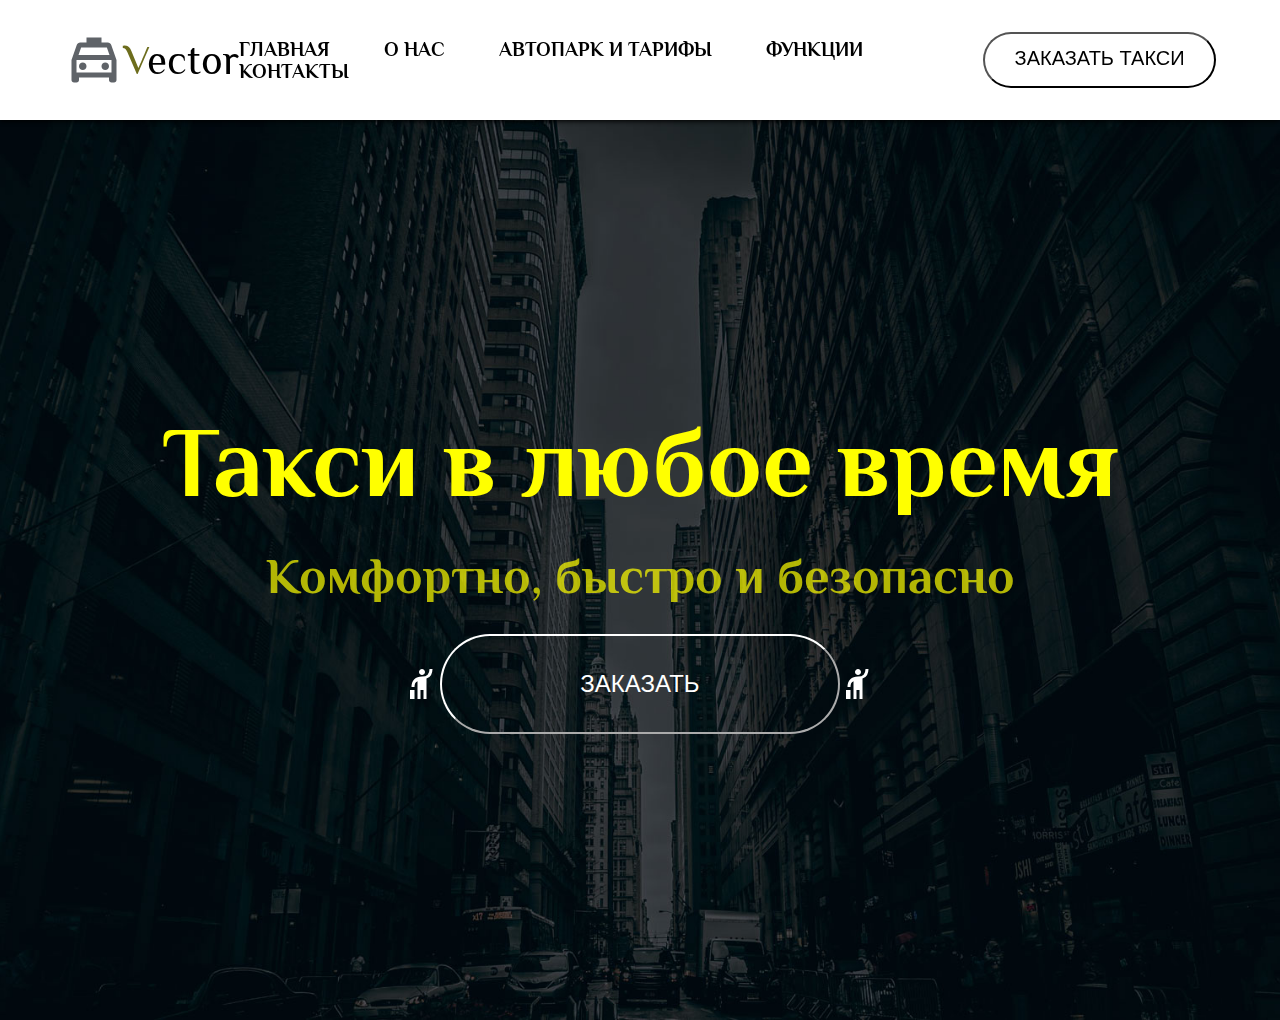
<file: index.html>
<!DOCTYPE html>
<html lang="en">
<head>
    <meta charset="UTF-8">
    <meta name="viewport" content="width=device-width, initial-scale=1.0">
    <link rel="stylesheet" href="main.css">
    <link rel="preconnect" href="https://fonts.googleapis.com">
    <link rel="preconnect" href="https://fonts.gstatic.com" crossorigin>
    <link href="https://fonts.googleapis.com/css2?family=Philosopher:ital,wght@0,400;0,700;1,400;1,700&display=swap" rel="stylesheet">
 
    <title>Такси "VECTOR"</title>
</head>
<body>
    <header>

        <img  class="t-i t-i-crs" src="img/taxi-icon.svg" alt="">
        <p class="name-company" ><span class="v-yellow">V</span>ector</p>

        <div class="nav">
            <a class="anav" href="index.html">ГЛАВНАЯ</a>
            <a class="anav" href="info/info.html">О НАС</a>
            <a class="anav" href="autopark/autopark.html">АВТОПАРК И ТАРИФЫ</a>
            <a class="anav" href="func/func.html">ФУНКЦИИ</a>
            <a class="anav" href="contacts/contacts.html">КОНТАКТЫ</a>
        </div>
       
        <button class="btn-1"><a class="ordc" href="func/func.html">ЗАКАЗАТЬ ТАКСИ</a></button>

        



    </header>

    <main id="main">   

        <div class="main-pre">
            <h1 class="alltime" >Такси в любое время</h1>
            <h3 class="faster">Комфортно, быстро и безопасно</h3>
            <div class="vtn2">
                <img class="ord-img" src="img/hail_24dp_FFFFFFFF_FILL0_wght400_GRAD0_opsz24.svg" alt="">
                <button class="btn-2"><a class="ordc2" href="func/func.html">ЗАКАЗАТЬ</a></button>
                <img class="ord-img" src="img/hail_24dp_FFFFFFFF_FILL0_wght400_GRAD0_opsz24.svg" alt="">
            </div>
        </div>
        

    </main>




    <script src="animation-main.js"></script>




    
</body>
</html>
</file>
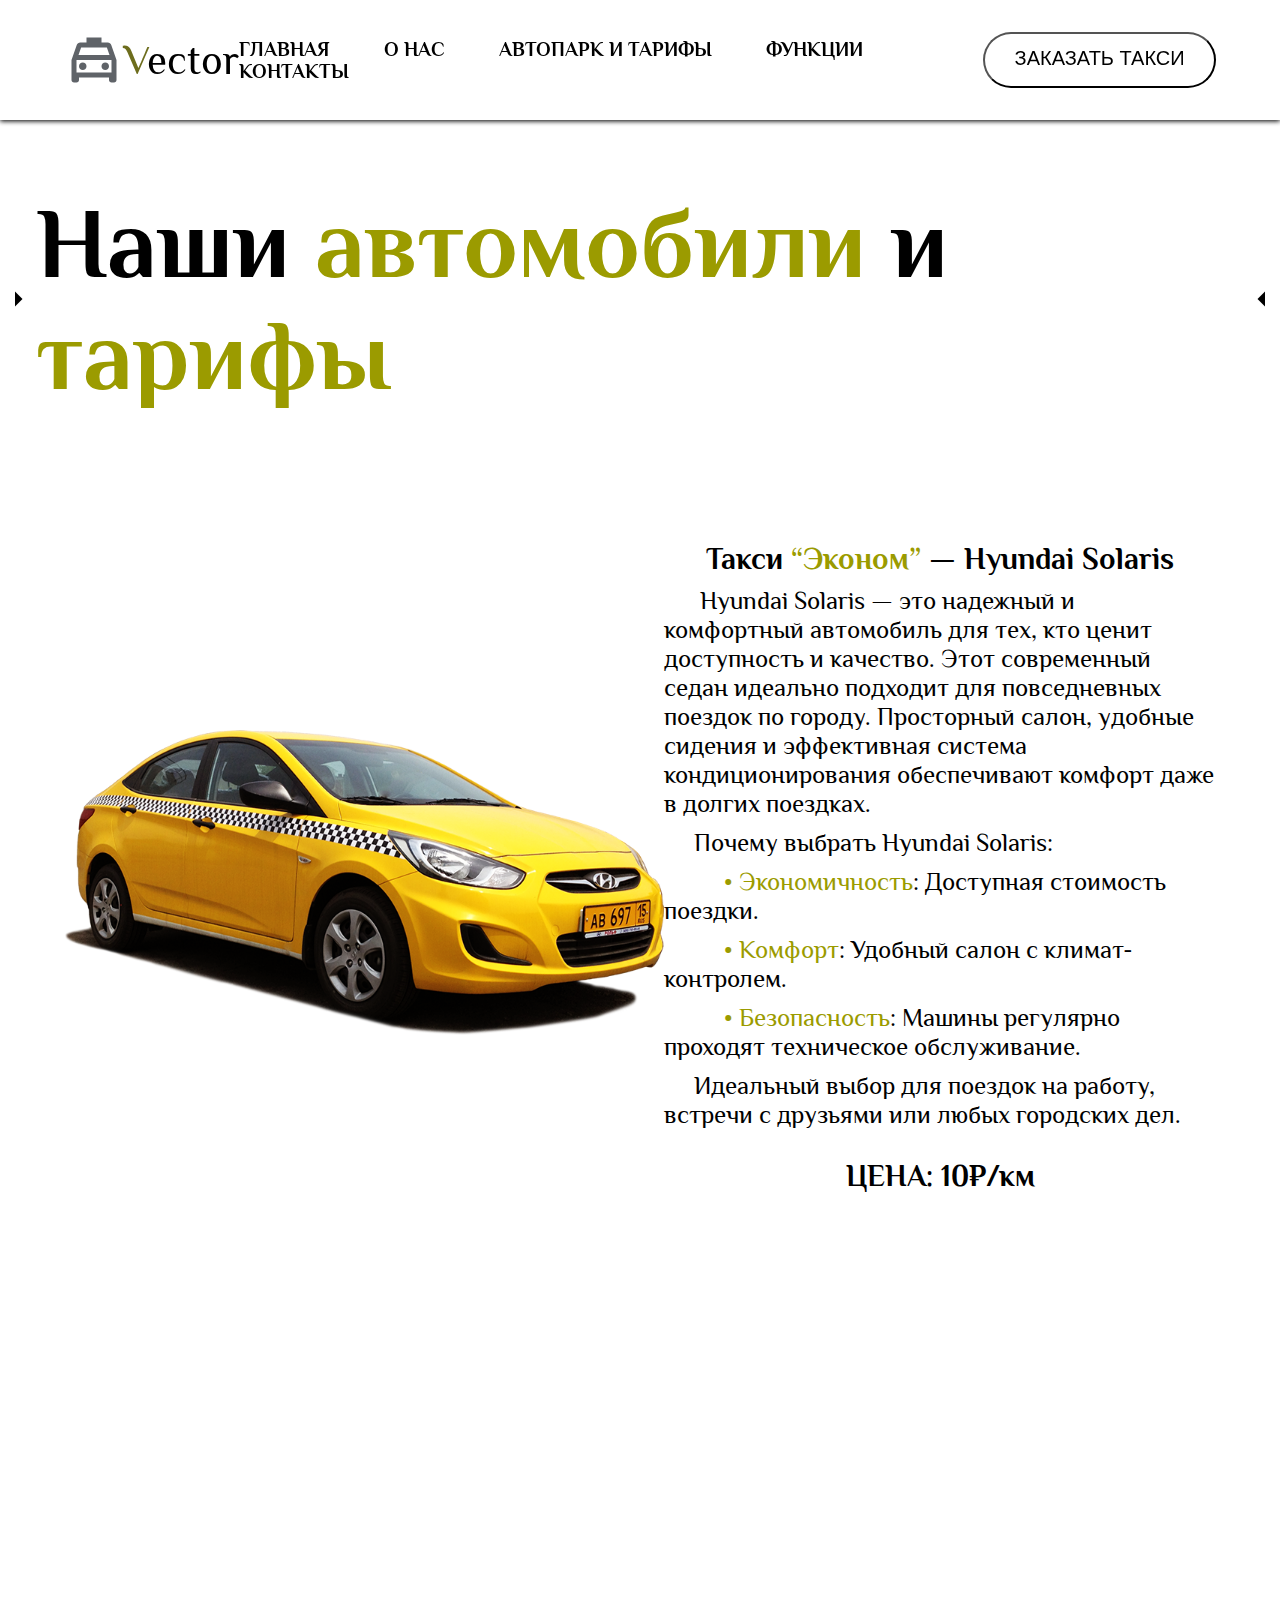
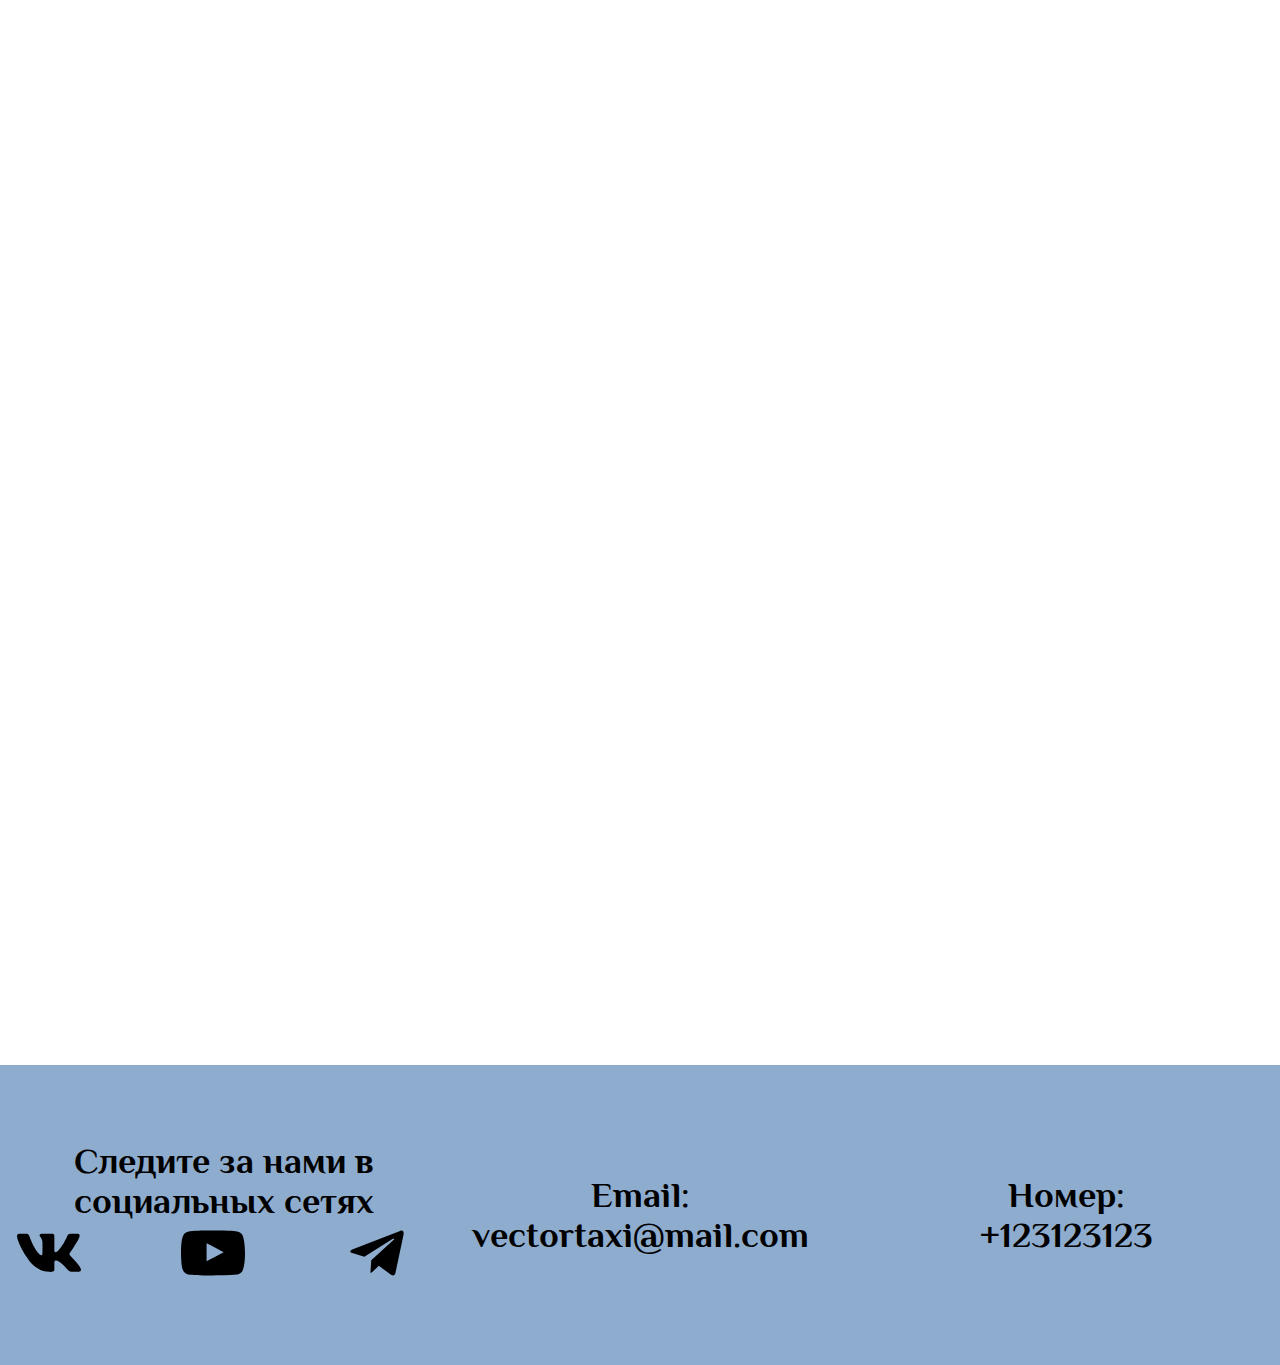
<file: autopark/autopark.html>
<!DOCTYPE html>
<html lang="en">
<head>
    <meta charset="UTF-8">
    <meta name="viewport" content="width=device-width, initial-scale=1.0">
    <title>Автопарк и тарифы</title>
    <link rel="stylesheet" href="autopark.css">
    <link rel="preconnect" href="https://fonts.googleapis.com">
    <link rel="preconnect" href="https://fonts.gstatic.com" crossorigin>
    <link href="https://fonts.googleapis.com/css2?family=Philosopher:ital,wght@0,400;0,700;1,400;1,700&display=swap" rel="stylesheet">
</head>
<body>
    <header>

        <img  class="t-i t-i-crs" src="../img/taxi-icon.svg" alt="">
        <p class="name-company" ><span class="v-yellow">V</span>ector</p>

        <div class="nav">
            <a class="anav" href="../index.html">ГЛАВНАЯ</a>
            <a class="anav" href="../info/info.html">О НАС</a>
            <a class="anav" href="../autopark/autopark.html">АВТОПАРК И ТАРИФЫ</a>
            <a class="anav" href="../func/func.html">ФУНКЦИИ</a>
            <a class="anav" href="../contacts/contacts.html">КОНТАКТЫ</a>
        </div>
       
        <button class="btn-1"><a class="ordc" href="../func/func.html">ЗАКАЗАТЬ ТАКСИ</a></button>

        



    </header>
    <div class="cart">

    </div>
    <div id="autopark" class="autopark">
        <div class="name-ap">
            <img class ="arrow-rotate1 arrow" src="../img/arrow_left_24dp_FFFFF_FILL0_wght400_GRAD0_opsz24.svg" alt="">
            <h1 class="name-auto">Наши <span class="yellowpreim">автомобили</span> и <span class="yellowpreim">тарифы</span></h1>
            <img  class="arrow" src="../img/arrow_left_24dp_FFFFF_FILL0_wght400_GRAD0_opsz24.svg" alt="">
        </div>

        <div class="cart-auto1">
            <div class="dec-cart-auto1">
                <img class="img-econom" src="../img/pngwing.com.png" alt="">
                <div class="econom">
                    <h3 class="econom-name">Такси <span class="ayto-yellow">“Эконом”</span> — Hyundai Solaris</h3>
                    <p class="econom-text econom-text-hyu">  &nbsp; &nbsp; &nbsp;   Hyundai Solaris — это надежный и комфортный автомобиль для тех, кто ценит доступность и качество. 
                        Этот современный седан идеально подходит для повседневных поездок по городу. 
                        Просторный салон, удобные сидения и эффективная система кондиционирования обеспечивают комфорт даже в долгих поездках.</p>
                    <p class="econom-text">&nbsp; &nbsp; &nbsp;Почему выбрать Hyundai Solaris:</p>
                    <p class="econom-text">&nbsp; &nbsp; &nbsp;&nbsp; &nbsp; &nbsp;<span class="ayto-yellow">• Экономичность</span>: Доступная стоимость поездки.</p>
                    <p class="econom-text">&nbsp; &nbsp; &nbsp;&nbsp; &nbsp; &nbsp;<span class="ayto-yellow">• Комфорт</span>: Удобный салон с климат-контролем.</p>
                    <p class="econom-text">&nbsp; &nbsp; &nbsp;&nbsp; &nbsp; &nbsp;<span class="ayto-yellow">• Безопасность</span>: Машины регулярно проходят техническое обслуживание.</p> 
                    
                    <p class="econom-text">&nbsp; &nbsp; &nbsp;Идеальный выбор для поездок на работу, встречи с друзьями или любых городских дел.</p>
                    <h3 class="price-econom"><span class="yellowpreim" > ЦЕНА</span>: 10₽/км</h3>
                </div>    
            </div>
        </div>
        <div class="cart-auto2">
            <div class="dec-cart-auto2">
                
                <div class="komfort">
                    <h3 class="komfort-name">Такси <span class="ayto-yellow">“Комфорт”</span> — Toyota Camry</h3>
                    <p class="econom-text econom-text-hyu">  &nbsp; &nbsp; &nbsp;   Toyota Camry — это сочетание стиля, надежности и комфорта премиального уровня. 
                        Просторный салон, мягкая подвеска и продуманная шумоизоляция делают поездку максимально приятной и удобной.</p>
                    <p class="econom-text">&nbsp; &nbsp; &nbsp;Преимущества Toyota Camry для поездок:</p>
                    <p class="econom-text">&nbsp; &nbsp; &nbsp;&nbsp; &nbsp; &nbsp;<span class="ayto-yellow">• Повышенный комфорт</span>: Удобные кресла и просторное пространство для пассажиров.</p>
                    <p class="econom-text">&nbsp; &nbsp; &nbsp;&nbsp; &nbsp; &nbsp;<span class="ayto-yellow">• Элегантный дизайн</span>: Подчеркнутая статусность даже в экономичных поездках.</p>
                    <p class="econom-text">&nbsp; &nbsp; &nbsp;&nbsp; &nbsp; &nbsp;<span class="ayto-yellow">• Надежность</span>: Регулярное обслуживание гарантирует безопасность.</p> 
                    
                    <p class="econom-text">&nbsp; &nbsp; &nbsp;Выбирайте Toyota Camry, если цените комфорт, стиль и спокойствие в каждой поездке. Идеально для деловых встреч, поездок на мероприятия и просто для приятного времяпрепровождения.</p>
                    <h3 class="price-econom"><span class="yellowpreim" > ЦЕНА</span>: 20₽/км</h3>
                </div> 
                <img class="img-kamri" src="../img/kamri-no-bg-preview (carve.photos).png" alt=""> 
                </div>  
        </div>




    <div class="cart-auto3">
        <div class="dec-cart-auto3">
            <img class="img-class" src="../img/image-no-bg-preview (carve.photos).png" alt="">
            <div class="class">
                <h3 class="class-name">Такси <span class="ayto-yellow">“Бизнес-класс”</span> — Mercedes-Benz E-Class</h3>
                <p class="class-text econom-text-hyu">  &nbsp; &nbsp; &nbsp;   Mercedes-Benz E-Class — эталон роскоши, комфорта и современного стиля. 
                    Этот автомобиль создан для тех, кто ценит премиальный уровень сервиса и высокие стандарты в каждой детали.</p>
                <p class="class-text">&nbsp; &nbsp; &nbsp;Преимущества Mercedes-Benz E-Class:</p>
                <p class="class-text">&nbsp; &nbsp; &nbsp;&nbsp; &nbsp; &nbsp;<span class="ayto-yellow">•  Премиальный комфорт</span>: Эргономичные кожаные кресла, просторный салон и идеально продуманная шумоизоляция.</p>
                <p class="class-text">&nbsp; &nbsp; &nbsp;&nbsp; &nbsp; &nbsp;<span class="ayto-yellow">• Современные технологии</span>: Климат-контроль, мультимедиа и плавный ход &nbsp;&nbsp;&nbsp;&nbsp;&nbsp;&nbsp;&nbsp;&nbsp;&nbsp;&nbsp;обеспечивают максимальное удобство.</p>
                <p class="class-text">&nbsp; &nbsp; &nbsp;&nbsp; &nbsp; &nbsp;<span class="ayto-yellow">• Статусность</span>: Изысканный дизайн и престижный бренд подчёркивают ваш &nbsp;&nbsp;&nbsp;&nbsp;&nbsp;&nbsp;&nbsp;&nbsp;&nbsp;&nbsp;высокий статус.</p> 
                <p class="class-text">&nbsp; &nbsp; &nbsp;&nbsp; &nbsp; &nbsp;<span class="ayto-yellow">• Безопасность на высшем уровне</span>: Передовые системы безопасности и регулярное &nbsp;&nbsp;&nbsp;&nbsp;&nbsp;&nbsp;&nbsp;&nbsp;&nbsp;&nbsp;техническое обслуживание.</p>               
                <p class="class-text">&nbsp; &nbsp; &nbsp;Идеальный выбор для деловых встреч, трансферов в аэропорт или важных мероприятий, где нужно произвести впечатление и насладиться поездкой премиум-класса.</p>
                <h3 class="price-class"><span class="yellowpreim" > ЦЕНА</span>: 40₽/км</h3>
            </div>    
        </div>
    </div>


    </div>
</div>
    <footer style="margin-top: 5%;" class="end" id="contacts">
        <div class="soc">
            <p class="name-soc">Следите за нами в социальных сетях</p>
            <div class="href-soc">
                
                <a class="decor-soc1" href="https://vk.com"><img src="../img/vk-svgrepo-com (1).svg" alt=""></a>
                <a class="decor-soc" href="https://www.youtube.com/"><img src="../img/youtube-168-svgrepo-com.svg" alt=""></a>
                <a class="decor-soc" href="https://web.telegram.org/k/"><img src="../img/telegram-svgrepo-com.svg" alt=""></a>
            </div>
        </div>
        <div class="e-mail">
            <p class="name-email">Email:</p>
            <p class="email">vectortaxi@mail.com</p>
            
        </div>
        <div class="numberphone">
            <p class="numbername">Номер:</p>
            <p class="phone">+123123123</p>
        </div>
    </footer>
    <script src="animation-autopark.js"></script>
</body>
</html>
</file>
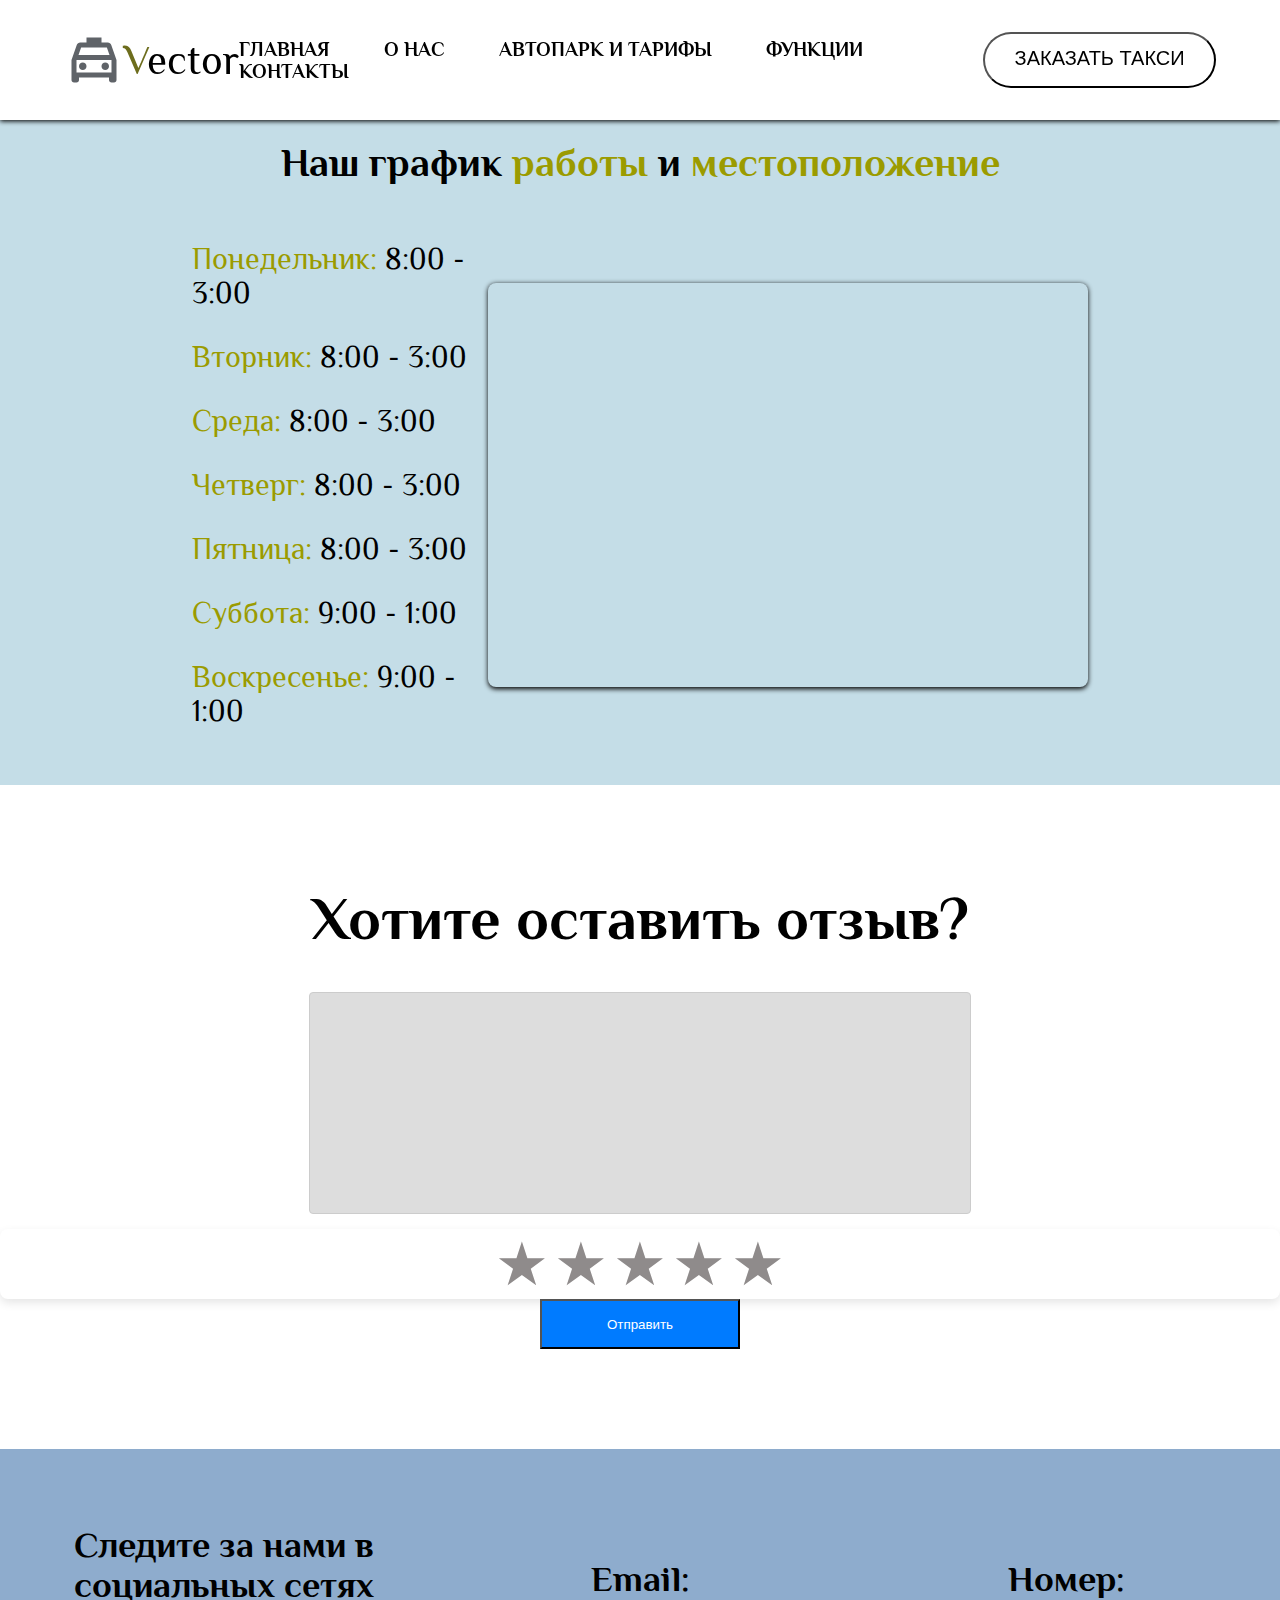
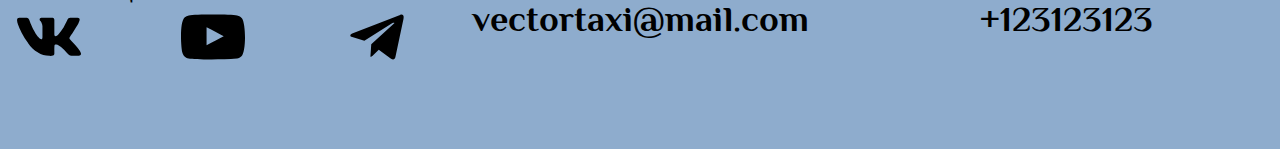
<file: contacts/contacts.html>
<!DOCTYPE html>
<html lang="en">
<head>
    <meta charset="UTF-8">
    <meta name="viewport" content="width=device-width, initial-scale=1.0">
    <title>Контакты</title>
    <link rel="stylesheet" href="contacts.css">
    <link rel="preconnect" href="https://fonts.googleapis.com">
    <link rel="preconnect" href="https://fonts.gstatic.com" crossorigin>
    <link href="https://fonts.googleapis.com/css2?family=Philosopher:ital,wght@0,400;0,700;1,400;1,700&display=swap" rel="stylesheet">
    
</head>
<body>
    <header>

        <img  class="t-i t-i-crs" src="../img/taxi-icon.svg" alt="">
        <p class="name-company" ><span class="v-yellow">V</span>ector</p>

        <div class="nav">
            <a class="anav" href="../index.html">ГЛАВНАЯ</a>
            <a class="anav" href="../info/info.html">О НАС</a>
            <a class="anav" href="../autopark/autopark.html">АВТОПАРК И ТАРИФЫ</a>
            <a class="anav" href="../func/func.html">ФУНКЦИИ</a>
            <a class="anav" href="../contacts/contacts.html">КОНТАКТЫ</a>
        </div>
       
        <button class="btn-1"><a class="ordc" href="../func/func.html">ЗАКАЗАТЬ ТАКСИ</a></button>

        



    </header>
    <div class="info">
        <h1  class="locate-text">Наш график <span class="yellowpreim">работы</span> и <span class="yellowpreim">местоположение</span></h1>
        <div class="locate-and-worktime">
        
            <div class="worktime">
                <p><span class="yellowpreim">Понедельник:</span> 8:00 - 3:00</p>
                <p><span class="yellowpreim">Вторник:</span> 8:00 - 3:00</p>
                <p><span class="yellowpreim">Среда:</span> 8:00 - 3:00</p>
                <p><span class="yellowpreim">Четверг:</span> 8:00 - 3:00</p>
                <p><span class="yellowpreim">Пятница:</span> 8:00 - 3:00</p>
                <p><span class="yellowpreim">Суббота:</span> 9:00 - 1:00</p>
                <p><span class="yellowpreim">Воскресенье:</span> 9:00 - 1:00</p>

                
            </div>

            <div class="our-locate">
                <iframe src="https://yandex.ru/map-widget/v1/?um=constructor%3A4b0509d6ed08c3265e0c5353f11f56c752648f84fd1c1d22f30642da36d9fb19&amp;source=constructor" width="600" height="400" frameborder="0"></iframe>
            </div>


        </div>
    </div>
    

    <div class="feedback">
        <h1 class="feedback-name">Хотите оставить <span class="yellowpreim">отзыв?</span></h1>
        <input name="placeholder"  class="feedback-write" type="text">
        <div class="notification" id="notification"></div>
       
        <div class="review">
            <div class="stars">
              <span class="star" data-value="1">&#9733;</span>
              <span class="star" data-value="2">&#9733;</span>
              <span class="star" data-value="3">&#9733;</span>
              <span class="star" data-value="4">&#9733;</span>
              <span class="star" data-value="5">&#9733;</span>
            </div>
          </div>
        <button class="btn-confirm" id="send">Отправить</button>
  
        
    </div>
    <footer style="margin-top: 5%;" class="end" id="contacts">
        <div class="soc">
            <p class="name-soc">Следите за нами в социальных сетях</p>
            <div class="href-soc">
                
                <a class="decor-soc1" href="https://vk.com"><img src="../img/vk-svgrepo-com (1).svg" alt=""></a>
                <a class="decor-soc" href="https://www.youtube.com/"><img src="../img/youtube-168-svgrepo-com.svg" alt=""></a>
                <a class="decor-soc" href="https://web.telegram.org/k/"><img src="../img/telegram-svgrepo-com.svg" alt=""></a>
            </div>
        </div>
        <div class="e-mail">
            <p class="name-email">Email:</p>
            <p class="email">vectortaxi@mail.com</p>
            
        </div>
        <div class="numberphone">
            <p class="numbername">Номер:</p>
            <p class="phone">+123123123</p>
        </div>
    </footer>


    <script src="contacts-feedback.js"></script>
    <script src="animation-contacts.js"></script>
</body>
</html>
</file>
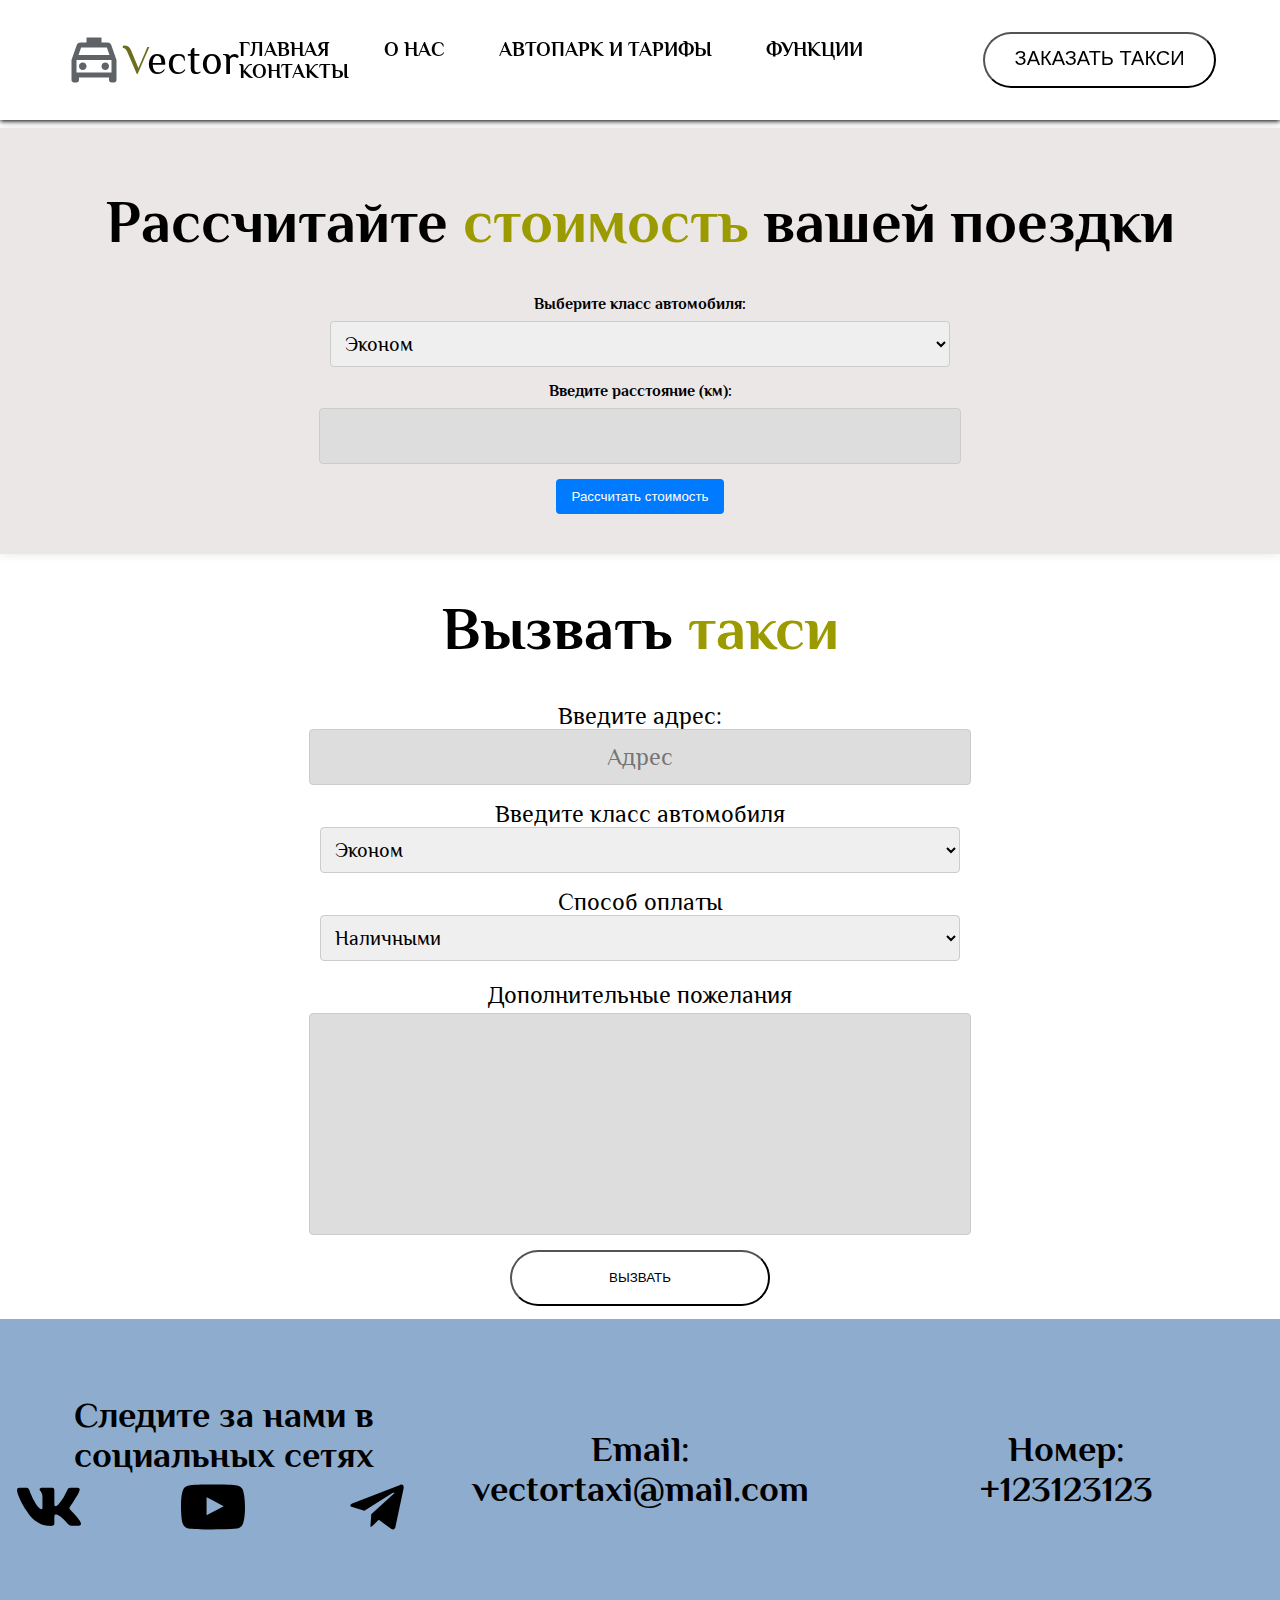
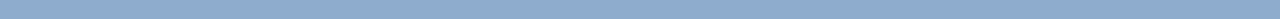
<file: func/func.html>
<!DOCTYPE html>
<html lang="en">
<head>
    <meta charset="UTF-8">
    <meta name="viewport" content="width=device-width, initial-scale=1.0">
    <title>Наши функции</title>
    <link rel="stylesheet" href="func.css">
    <link rel="preconnect" href="https://fonts.googleapis.com">
    <link rel="preconnect" href="https://fonts.gstatic.com" crossorigin>
    <link href="https://fonts.googleapis.com/css2?family=Philosopher:ital,wght@0,400;0,700;1,400;1,700&display=swap" rel="stylesheet">
</head>
<body>
    <header>

        <img  class="t-i t-i-crs" src="../img/taxi-icon.svg" alt="">
        <p class="name-company" ><span class="v-yellow">V</span>ector</p>

        <div class="nav">
            <a class="anav" href="../index.html">ГЛАВНАЯ</a>
            <a class="anav" href="../info/info.html">О НАС</a>
            <a class="anav" href="../autopark/autopark.html">АВТОПАРК И ТАРИФЫ</a>
            <a class="anav" href="../func/func.html">ФУНКЦИИ</a>
            <a class="anav" href="../contacts/contacts.html">КОНТАКТЫ</a>
        </div>
       
        <button class="btn-1"><a class="ordc" href="#ordcar">ЗАКАЗАТЬ ТАКСИ</a></button>

    </header>
    <div id="func" class="price-calculator">
        <h1 class="text-price">Рассчитайте <span class="yellowpreim"> стоимость</span> вашей поездки</h1>
        <form id="priceForm">
            <label class="class-price" for="carType">Выберите класс автомобиля:</label>
            <select id="carType" name="carType">
              <option value="economy-price">Эконом</option>
              <option value="comfort-price">Комфорт</option>
              <option value="business-price">Бизнес</option>
            </select>
      
            <label class="class-price" for="distance">Введите расстояние (км):</label>
            <input type="number" id="distance" name="distance" min="1" required>
      
            <button type="button" id="calculateButton" class="button-price">Рассчитать стоимость</button>
          </form>
          
          <div id="result"></div>
    </div>


    <div id="ordcar" class="ordtaxi">
        <div class="name-ord-taxi">
            <h1 class="ordtax">Вызвать <span class="yellowpreim">такси</span></h1>
        </div>
        <p class="input-taxi">Введите адрес:</p>
        <div class="btn-ord-taxi">
            
            <input placeholder="Адрес" type="Your location">
        </div>
        <p class="input-taxi">Введите класс автомобиля</p>


        <select id="carType" name="carType">
            <option value="economy-price">Эконом</option>
            <option value="comfort-price">Комфорт</option>
            <option value="business-price">Бизнес</option>
          </select>

        <div class="buy">
            <p class="text-buy">Способ оплаты</p>
            <select name="Buy w" id="SwitchBuy">
                <option value="">Наличными</option>
                <option value="">Картой на месте</option>
                <option value="">Онлайн</option>
                
                
            </select>
        </div>
        <div class="add">
            <p class="add-text">Дополнительные пожелания</p>
            <input class="add-input" type="text">
        </div>

        <div class="btnn1">
            
            <button class="btn-3" id="noti"><a class="ordc3" href="#ordcar">ВЫЗВАТЬ</a></button>
        </div>
     
    </div>
    <footer class="end" id="contacts">
        <div class="soc">
            <p class="name-soc">Следите за нами в социальных сетях</p>
            <div class="href-soc">
                
                <a class="decor-soc1" href="https://vk.com"><img src="../img/vk-svgrepo-com (1).svg" alt=""></a>
                <a class="decor-soc" href="https://www.youtube.com/"><img src="../img/youtube-168-svgrepo-com.svg" alt=""></a>
                <a class="decor-soc" href="https://web.telegram.org/k/"><img src="../img/telegram-svgrepo-com.svg" alt=""></a>
            </div>
        </div>
        <div class="e-mail">
            <p class="name-email">Email:</p>
            <p class="email">vectortaxi@mail.com</p>
            
        </div>
        <div class="numberphone">
            <p class="numbername">Номер:</p>
            <p class="phone">+123123123</p>
        </div>
    </footer>

    <script src="animations-func.js"></script>
    <script src="calculate-func.js"></script>
</body>
</html>
</file>
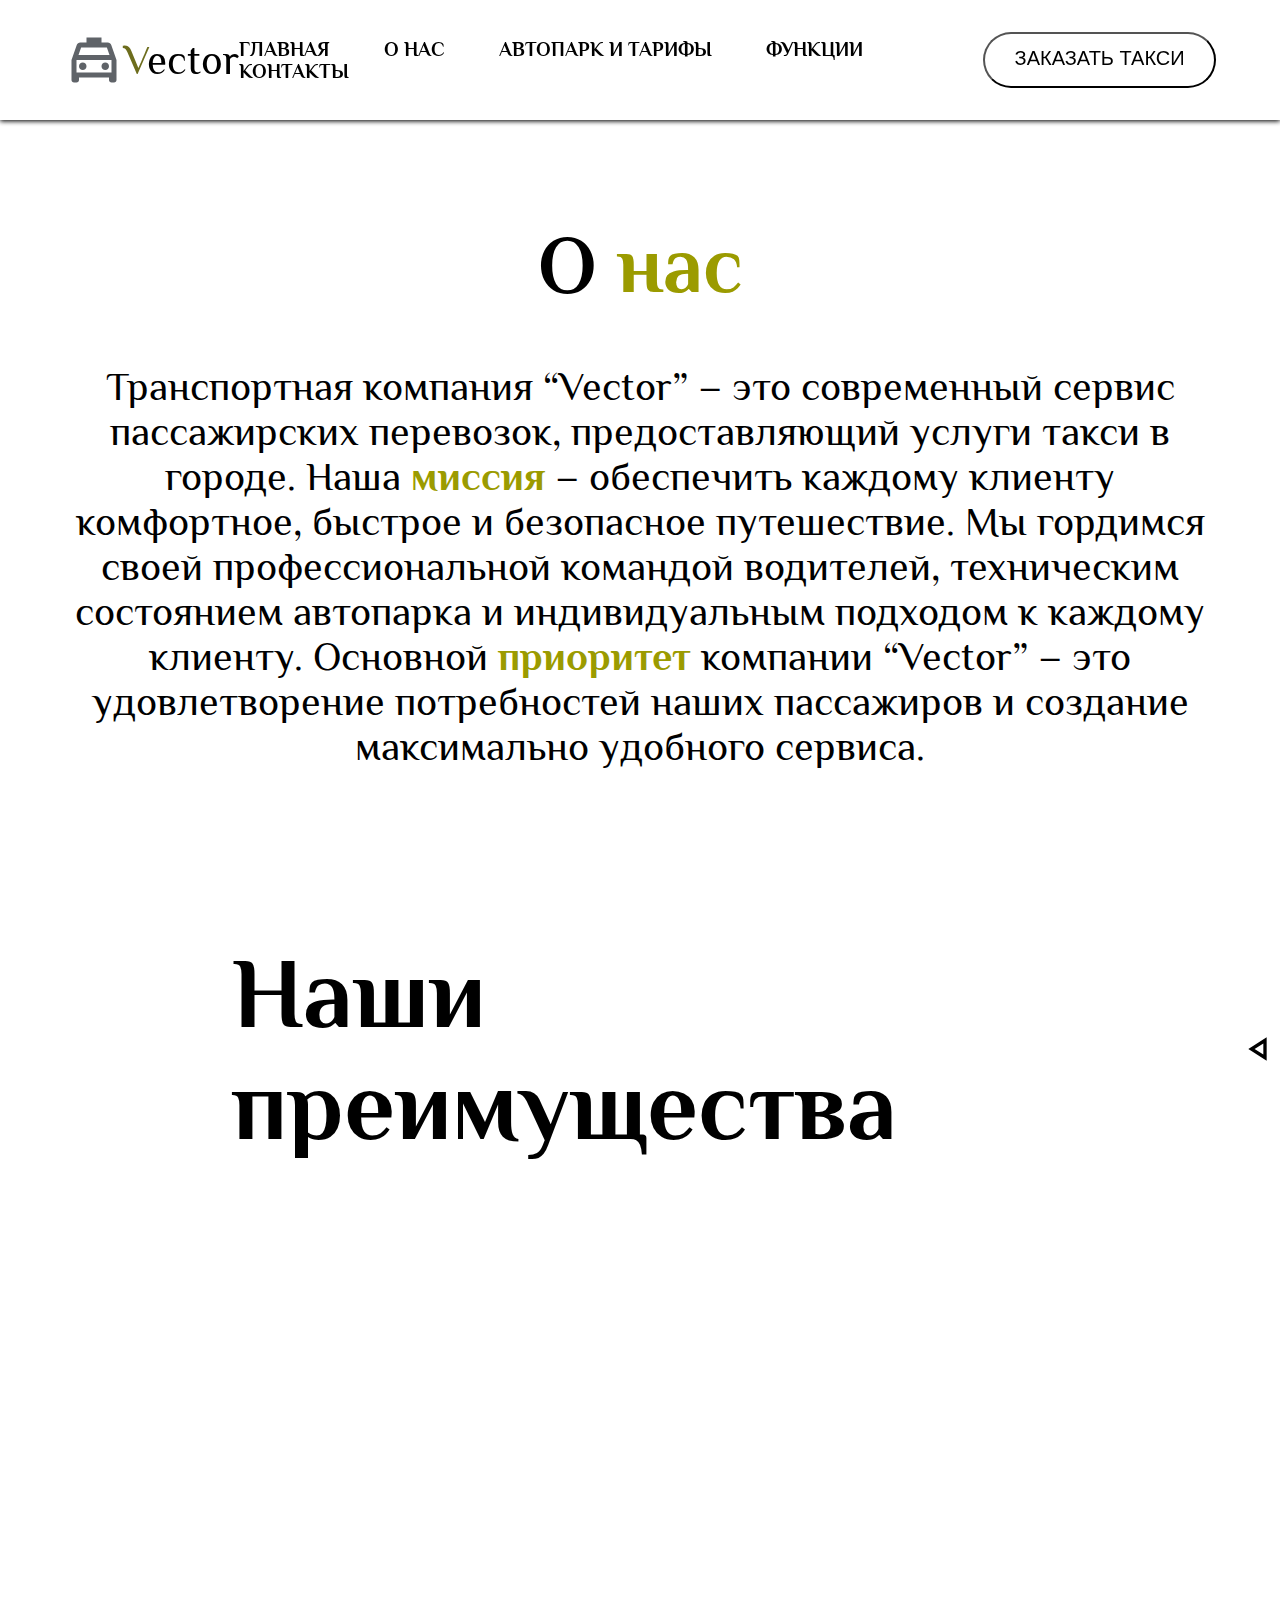
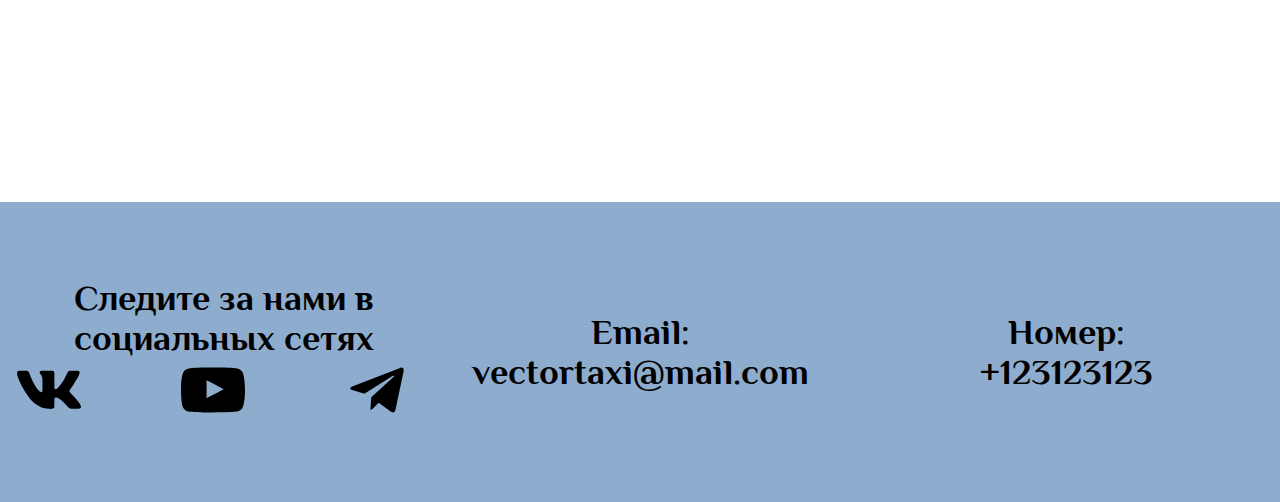
<file: info/info.html>
<!DOCTYPE html>
<html lang="en">
<head>
    <meta charset="UTF-8">
    <meta name="viewport" content="width=device-width, initial-scale=1.0">
    <title>Информация и преимущества</title>
    <link rel="stylesheet" href="info.css">
    <link rel="preconnect" href="https://fonts.googleapis.com">
    <link rel="preconnect" href="https://fonts.gstatic.com" crossorigin>
    <link href="https://fonts.googleapis.com/css2?family=Philosopher:ital,wght@0,400;0,700;1,400;1,700&display=swap" rel="stylesheet">
</head>
<body>
    <header>

        <img  class="t-i t-i-crs" src="../img/taxi-icon.svg" alt="">
        <p class="name-company" ><span class="v-yellow">V</span>ector</p>

        <div class="nav">
            <a class="anav" href="../index.html">ГЛАВНАЯ</a>
            <a class="anav" href="../info/info.html">О НАС</a>
            <a class="anav" href="../autopark/autopark.html">АВТОПАРК И ТАРИФЫ</a>
            <a class="anav" href="../func/func.html">ФУНКЦИИ</a>
            <a class="anav" href="../contacts/contacts.html">КОНТАКТЫ</a>
        </div>
       
        <button class="btn-1"><a class="ordc" href="../func/func.html">ЗАКАЗАТЬ ТАКСИ</a></button>

        



    </header>
    <div class="about">
        <h1 class="about-name">О <span class="yellowpreim">нас</span></h1>
        <p class="about-text">Транспортная компания “Vector” – это современный сервис пассажирских перевозок, предоставляющий услуги такси в городе. Наша <span class="yellowpreim" style="font-weight:bold;">миссия</span> – обеспечить каждому клиенту комфортное, быстрое и безопасное путешествие.
            Мы гордимся своей профессиональной командой водителей, техническим состоянием автопарка и индивидуальным подходом к каждому клиенту. Основной <span class="yellowpreim" style="font-weight:bold;">приоритет</span> компании “Vector” – это удовлетворение потребностей наших пассажиров и создание максимально удобного сервиса.</p>
    </div>

    <div style="margin-top: 50px;" class="preim">
        <div class="preim-flex">
            <img class="arrow-norot" src="../img/play_arrow_24dp_FFFFFFFFF_FILL0_wght400_GRAD0_opsz24.svg" alt="">
            <h1 class="name-preim">Наши <span class="yellowpreim">преимущества</span></h1>
            <img class="arrow-rotate" src="../img/play_arrow_24dp_FFFFFFFFF_FILL0_wght400_GRAD0_opsz24.svg" alt="">
        </div>

        <div class="cart">
            <div class="cart1">
                <div class="cart1-name">
                    <img class="cart1-car" src="../img/icons8-седан-48.png" alt="">
                    <p class="bigau">Большой автопарк</p>
                    <img class="cart1-car2" src="../img/icons8-седан-48.png" alt="">
                </div>

                <div class="content-cart1">
                    <p class="text-cart1">Наш обширный автопарк обеспечивает возможность выбрать автомобиль под любые потребности: от доступных и практичных моделей для ежедневных поездок до премиум-класса для особых мероприятий. Все машины регулярно обслуживаются и находятся в отличном состоянии, чтобы каждая поездка была комфортной, надежной и безопасной.</p>
                </div>

                <div class="cart1-end">

                </div>
            </div>

            <div class="cart2">
                <div class="cart2-name">
                    <img class="cart2-time" src="../img/schedule_24dp_FFFFFF_FILL0_wght400_GRAD0_opsz24.svg" alt="">
                    <p class="bigau">Быстрая подача</p>
                    <img class="cart2-time2" src="../img/schedule_24dp_FFFFFF_FILL0_wght400_GRAD0_opsz24.svg" alt="">
                </div>

                <div class="content-cart2">
                    <p class="text-cart2">Мы ценим ваше время, поэтому наш водитель прибудет на место в кратчайшие сроки. Благодаря широкому автопарку и оптимизированной системе распределения заказов, такси всегда рядом, где бы вы ни находились. Ваш комфорт — наш приоритет!</p>
                </div>

                <div class="cart2-end">
                    
                </div>
            </div>
            <div class="cart3">
                <div class="cart3-name">
                    <img class="cart3-time" src="../img/credit_card_24dp_FFFFF_FILL0_wght400_GRAD0_opsz24.svg" alt="">
                    <p class="bigau1">Оплата любыми способами</p>
                    <img class="cart3-time2" src="../img/credit_card_24dp_FFFFF_FILL0_wght400_GRAD0_opsz24.svg" alt="">
                </div>
                <div class="content-cart3">
                    <p class="text-cart3">Мы сделали процесс оплаты максимально удобным для вас. Наличные, банковские карты, электронные кошельки или мобильные приложения — выбирайте тот способ, который подходит именно вам. Быстро, просто и без лишних хлопот!</p>
                </div>

                <div class="cart3-end">
                    
                </div>
            </div>
            <div class="cart4">
                <div class="cart4-name">
                    <img class="cart4-time" src="../img/security_24dp_FFFFFF_FILL0_wght400_GRAD0_opsz24.svg" alt="">
                    <p class="bigau4">Безопасность и качество</p>
                    <img class="cart4-time2" src="../img/security_24dp_FFFFFF_FILL0_wght400_GRAD0_opsz24.svg" alt="">
                </div>
                <div class="content-cart4">
                    <p class="text-cart4">Мы заботимся о вашем комфорте и уверенности в поездке. Наши автомобили проходят регулярное техническое обслуживание, а водители тщательно отбираются и обучаются. Мы гарантируем чистоту салона, соблюдение всех стандартов безопасности и высокое качество сервиса на каждом этапе.</p>
                </div>

                <div class="cart4-end">
                    
                </div>
            </div>

        </div>
    </div>
    <footer class="end" id="contacts">
        <div class="soc">
            <p class="name-soc">Следите за нами в социальных сетях</p>
            <div class="href-soc">
                
                <a class="decor-soc1" href="https://vk.com"><img src="../img/vk-svgrepo-com (1).svg" alt=""></a>
                <a class="decor-soc" href="https://www.youtube.com/"><img src="../img/youtube-168-svgrepo-com.svg" alt=""></a>
                <a class="decor-soc" href="https://web.telegram.org/k/"><img src="../img/telegram-svgrepo-com.svg" alt=""></a>
            </div>
        </div>
        <div class="e-mail">
            <p class="name-email">Email:</p>
            <p class="email">vectortaxi@mail.com</p>
            
        </div>
        <div class="numberphone">
            <p class="numbername">Номер:</p>
            <p class="phone">+123123123</p>
        </div>
    </footer>
    <script src="animation-info.js"></script>

</body>
</html>
</file>
<file: main.css>
html{
    scroll-behavior: smooth;
}
body{
    
    width:100%;

    margin:0;
    margin-top:120px;
    font-family: "Philosopher", sans-serif;
    font-weight: 400;
    font-style: normal;
}

.v-yellow{
    color:rgb(109, 109, 29);
}
header{

    display: flex;
    position: fixed;
    top:0;
    left:0;
    z-index: 1000;
    width: 100%;
    height: 120px;
    box-shadow: 0 .1rem .3rem rgba(0,0,0.3);
    background-color: white;
    

    

    




}

.t-i{    
    width: 60px;
    height: 60px;
    margin-left:5%;
    rotate:0;
    margin-bottom: auto;
    margin-top:auto;
    
    
    
}

.t-i-crs{
    transition: 1s;
}

.t-i-crs:hover{
    cursor: pointer;
    transition: 1s;         
    rotate: 360deg;

    
}


.name-company{
    margin:0;
    font-size: 41px;

    margin-bottom: auto;
    margin-top:auto;
    transition: 1s;
    cursor:pointer
    

}
.name-company:hover{
    font-size: 45px;
    transition: 1s;
}


.anav{
    text-decoration: none;
    color:black;
    margin-right: 50px;
    transition: 0.3s;
    font-weight: 800;
    font-size: 20px;
}


.nav{
    margin-left:auto;
   
    margin-top:auto;
    margin-bottom: auto;
    

}  

.anav:hover{
    transition: 0.3s;
    font-size: 24px;
    color:rgb(196, 114, 14);
}

.ordc{
    display: inline-block;
    position: relative;
    z-index: 1;
    padding: 0.9em 2.3em;
    margin: -2em;
    color:black;
    text-decoration: none;
    font-size: 20px;


}
.ordc:hover{
    transition: 0.5s;
    color: #c0bd11;
    

}
.btn-1{
    background: none;
    border-color:black;

    width: 260px;
    height: 56px;
    margin-top:auto;
    margin-bottom: auto;
    margin-right: 5%;
    border-radius: 100px;
    cursor: pointer;
    transition: 0.5s;



}

.btn-1:hover{
   


    
    background-color: #4a4947;

    
    transition: 0.5s;


}

main{  
    display: flex;
    margin:0;
    margin-top:3px;   
    padding:0;
    width: 100%;
    min-height: 100vh;
    color: yellow;
    
    background:url(img/city-dark.jpg);
    background-position:center ;
    
    background-repeat: no-repeat;
    background-size: cover;

    align-items: center;
    justify-content: center;
    


}



.btn111{
    margin:0;
    padding:0;
    
}

.alltime{
    margin:0;
    padding:0;

    font-size: 100px;

    
}
.ord-img{
    width: 36px;
    height: 36px;
}

.faster{
    margin:0;
    padding:0;
    opacity: 0.7;
    font-size: 50px;
    display: flex;
    justify-content: center;
    align-items: center;

    margin-top:30px;
}

.btn-2{
    background: none;
    border-color:white;

    width: 400px;
    height: 100px;


    border-radius: 100px;
    cursor: pointer;
    transition: 0.5s;
    font-size: 24px;


}

.btn-2:hover{
    background-color: #9aad2b;
  
    transition: 0.5s;
}
.ordc2{
    display: inline-block;
    position: relative;
    z-index: 1;
    padding: 2em 5em;
    margin: -2em;
    color:white;
    text-decoration: none;




}
.ordc2:hover{
    transition: 0.5s;
    color: #4a4947;
    

}

.vtn2{
    margin:0;
    padding:0;
    display: flex;
    justify-content: center;
    align-items: center;

    margin-top:30px;
}


.about{
    width: auto;
    height: 600px;
    opacity: 0;
}
.about-name{
    font-size:80px ;
    text-align: center;
}
.about-text{
    font-size: 40px;
    padding: 0px 5%;
    text-align: center;
}

.about-show{
    opacity: 1;
    transition: all 1s;
}

.add-text{
    text-align: center;
    font-size: 24px;
    padding: 5px;
    margin: 0;
}
.add-input{
    height: 200px;
}
.preim{
    margin: 0;
    padding: 0;
    width: 100%;
    min-height:100vh ;
}
.preim-flex{
    margin: 0;
    padding: 0;
    display:flex;

    justify-content: center;
    align-items: center;
    font-size: 50px;
}

.arrow-rotate{
    rotate:180deg;
    margin: 0;
    padding: 0;
    width: 40px;
    height: 40px;
}

.arrow-norot{
    margin: 0;
    padding: 0;
    width: 40px;
    height: 40px;
}
.name.preim{
    margin: 0;
    padding: 0;
}

.yellowpreim{
    color:rgb(155, 155, 0);
}


.cart{
    display:flex;
    justify-content: space-between;
    font-size: 24px;

}

.cart1{
    
    background-color: #e7e71fa1;
    background-repeat: no-repeat;
    background-size: cover;

    
    width: 21%;
    height: 600px;
    margin-left:5%;
    box-shadow: 7px 5px 4px black;
    transition: 0.5s;
    cursor:pointer;
    
   
   


}
.cart1:hover{
    transform: scale(1.03);
    
    
}
.cart2:hover{
    transform: scale(1.03);
    
}
.cart3:hover{
    transform: scale(1.03);
    
}
.cart4:hover{
    transform: scale(1.03);
    
}

.cart2{
    
    background-color: #1f1d1cec;
    background-repeat: no-repeat;
    background-size: cover;   
    width: 21%;
    height: 600px;
    box-shadow: 7px 5px 4px black;
    color:white;
    cursor:pointer;
    transition: 1s;
}


.cart3{
    background-color: #e7e71fa1;
    background-repeat: no-repeat;
    background-size: cover;
    width: 21%;
    height: 600px;
    box-shadow: 7px 5px 4px black;
    cursor:pointer;
    transition: 1s;
}



.cart4{
    background-color: #1f1d1cec;
    background-repeat: no-repeat;
    background-size: cover;
    width: 21%;
    height: 600px;
    margin-right: 5%;
    box-shadow: 7px 5px 4px black;
    color:white;
    cursor:pointer;
    transition: 1s;
}


.cart1-name{
    display: flex;
    justify-content: center;
    align-items: center;
    font-size:34px;
    font-weight: 800;
    border-bottom: 1px solid rgb(0, 0, 0);

 
}

.cart1-car{
    display: flex;
    position: absolute;
    margin-right:330px;
    width: 34px;
    height: 34px;

}

.cart1-car2{
    display: flex;
    position: absolute;
    margin-left:330px;
    width: 34px;
    height: 34px;
    transform: scale(-1, 1)
}

.content-cart1{
    display: flex;
    margin:0 5%;
    height: 390px;
    justify-content: center;
    align-items: center;
}


.text-cart1{
    margin:0;
    margin-top:5%;
    margin-bottom:5%;
    text-align: center;
}

.cart1-end{
    border-top: 1px solid black;
}







.cart2-name{
    display: flex;
    justify-content: center;
    align-items: center;
    font-size:34px;
    font-weight: 800;
    border-bottom: 1px solid white;

 
}

.cart2-time{
    display: flex;
    position: absolute;
    margin-right:330px;
    width: 34px;
    height: 34px;

}

.cart2-time2{
    display: flex;
    position: absolute;
    margin-left:330px;
    width: 34px;
    height: 34px;
 
}

.content-cart2{
    display: flex;
    margin:0 5%;
    height: 390px;
    justify-content: center;
    align-items: center;
}


.text-cart2{
    margin:0;
    margin-top:5%;
    margin-bottom:5%;
    text-align: center;
}

.cart2-end{
    
    border-top: 1px solid white;
}







.cart3-name{
    display: flex;
    justify-content: center;
    align-items: center;
    font-size:34px;
    font-weight: 800;
    border-bottom: 1px solid rgb(0, 0, 0);
    height: 106px;

 
}

.cart3-time{
    display: flex;
    position: absolute;
    margin-right:330px;
    width: 34px;
    height: 34px;

}

.cart3-time2{
    display: flex;
    position: absolute;
    margin-left:330px;
    width: 34px;
    height: 34px;
 
}

.content-cart3{
    display: flex;
    margin:0 5%;
    height: 390px;
    justify-content: center;
    align-items: center;
}


.text-cart3{
    margin:0;
    margin-top:5%;
    margin-bottom:5%;
    text-align: center;
}

.cart3-end{
    padding-top:100px;
    border-top: 1px solid black;
}






.cart4-name{
    display: flex;
    justify-content: center;
    align-items: center;
    font-size:34px;
    font-weight: 800;
    border-bottom: 1px solid white;
    height: 106px;

 
}

.cart4-time{
    display: flex;
    position: absolute;
    margin-right:330px;
    width: 34px;
    height: 34px;

}

.cart4-time2{
    display: flex;
    position: absolute;
    margin-left:330px;
    width: 34px;
    height: 34px;
 
}

.content-cart4{
    display: flex;
    margin:0 5%;
    height: 390px;
    justify-content: center;
    align-items: center;
}


.text-cart4{
    margin:0;
    margin-top:5%;
    margin-bottom:5%;
    text-align: center;
}

.cart4-end{
    padding-top:100px;
    border-top: 1px solid white;
}



.bigau1{
    margin: 0; 

    width: 290px;  
    text-align: center;
}



.bigau4{
    width: 290px;
    text-align: center;
}




.name-ap{
    display: flex;
    justify-content: center;
    align-items: center;

}
.name-auto{
    font-size: 100px;

}

.ayto-yellow{
    color:rgb(155, 155, 0);
}

.arrow-rotate1{
    rotate:180deg;
}

.arrow{
    margin:0;
    padding:0;
    width: 36px;
    height: 36px;
}

.cart-auto1{

    width: auto;
    height: 600px;
 
    
    

    
}



.dec-cart-auto1{
    display: flex;
    margin-left:5%;
    margin-right: 5%;
    margin-top:5%;
    justify-content: space-between;
    align-items: center;
}

.econom-name{
    margin:0;
    padding:0;
    text-align: center;
    font-size: 30px;
    
}
.econom-text{
    margin:0;
    padding: 0;
    font-size:25px;
    margin-top:10px;
}

.price-econom{
    font-size: 30px;
    text-align: center;
}


.img-econom{
    width: 800px;
    height: 450px;
    cursor: pointer;
    transition: 1s;
}
.img-econom:hover{
    transform:scale(1.1)
}





.cart-auto2{
    display: flex;
    width: auto;
    height: 600px;

    background-color: white;
    margin-top:50px;
    
}

.dec-cart-auto2{
    display: flex;
    margin-left:5%;
    margin-right: 5%;
    margin-top:5%;
    justify-content: space-between;
    align-items: center;
}
.komfort-name{
    margin:0;
    padding:0;
    text-align: center;
    font-size: 30px;
    
}
.econom-text{
    margin:0;
    padding: 0;
    font-size:25px;
    margin-top:10px;
}

.price-econom{
    font-size: 30px;
    text-align: center;
}

.img-kamri{
    width: 900px;
    height: 450px;
    cursor: pointer;
    transition: 1s;
}
.img-kamri:hover{
        transform: scale(1.1);
}







.cart-auto3{

    width: auto;
    height: 600px;

    background-color: white;
    margin-top:50px;
    
}

.dec-cart-auto3{
    display: flex;
    margin-left:5%;
    margin-right: 5%;
    margin-top:10%;
    justify-content: space-between;
    align-items: center;
}

.class-name{
    margin:0;
    padding:0;
    text-align: center;
    font-size: 30px;
    
}
.class-text{
    margin:0;
    padding: 0;
    font-size:25px;
    margin-top:10px;
}

.price-class{
    font-size: 30px;
    text-align: center;
}


.img-class{
    width: 900px;
    height: 450px;
    cursor: pointer;
    transition: 1s;
}
.img-class:hover{
    transform: scale(1.1);
}




.name-ord-taxi{
    display: flex;
    justify-content: center;
    align-items: center;

}

.ordtaxi{
    

    background-color: #d2e0fb;
    
}



.ordtax{
    font-size: 60px;
}

.btn-ord-taxi{
    display: flex;
    justify-content: center;
    align-items: center;
}

.btn2-ord-taxi{
    display: flex;
    justify-content: center;
    align-items: center; 
}

.btnn1{
    display: flex;
    justify-content: center;
    align-items: center;
    padding-bottom: 1%;
}



.ordc3{
    display: inline-block;
    position: relative;
    z-index: 1;
    padding: 2em 5em;
    margin: -2em;
    color:black;
    text-decoration: none;


}
.ordc3:hover{
    transition: 0.5s;
    color: yellow;
    opacity: 0.8;

}
.btn-3{
    background: none;
    border-color:black;

    width: 260px;
    height: 56px;
    margin-top:auto;
    margin-bottom: auto;

    border-radius: 100px;
    cursor: pointer;
    transition: 0.5s;



}

.btn-3:hover{
   


    
    background-color: rgb(0, 0, 0);

    
    transition: 0.5s;


}

.input-taxi{
    text-align: center;
    margin:0;
    font-size: 24px;
}

input{
    margin:0;
    padding:0;
    margin-bottom: 1%;
    width: 30%;
    height: 36px;
    text-align: center;
    text-decoration:overline;
}


.end{
    display: flex;
    margin:0;
    padding: 0;
    background-color:#8eaccd;
    width: auto;
    height: 300px;
    justify-content: center;
    align-items: center;
  
  
}
.name-soc{
    padding:0;
    margin:0;
    font-size: 36px;
    font-weight: 800;
    margin-left:5%;
}
.soc{
    width: 600px;
    text-align: center;

}

.href-soc{
    display: flex;
    align-items: center;
    justify-content: center;
}
.decor-soc{
    
    margin-left:100px;
}

.e-mail{
    font-size: 36px;
    text-align: center;
    font-weight: 800;
    width: 600px;


}
.name-email{
    padding: 0;
    margin: 0;
}
.email{
    padding: 0;
    margin: 0;
}

.numberphone{
    
    width: 600px;
    font-size: 36px;
    text-align: center;
    font-weight: 800;
}

.numbername{
    padding: 0;
    margin: 0;
}
.phone{
    padding: 0;
    margin: 0;

}
input {
    border: 1px solid #000000; 
    border-radius: 8px; 

    background: #DDDDDD !important; 
    outline: none; 
    height: 34px; 
    width: 600px; 
    color: #000000; 
    font-size: 24px;
    font-family:"Philosopher", sans-serif; 
   
 }

input:focus {
    color: #000000;
    border: 3px solid #76885B
}



.img-econom{
    opacity: 0;
    max-width: 800px;
    margin-left: -2.3%;
   

}
.img-econom.img-econom-show{
    opacity: 1;
    margin-left: 0;
    transition: all 2s;

}





.econom{
    opacity: 0;
    min-width: 45%;
    margin-left: 4.5%;
    

}
.econom.econom-show{
    opacity: 1;
    margin-left: 0;
    transition: all 2s;

}

.komfort{
    opacity: 0;
    max-width: 50%;
    margin-left: -4.5%;
}
.komfort.komfort-show{
    opacity: 1;
    margin-left: 0;
    transition: all 2s;

}


.img-kamri{
    opacity: 0;
    max-width: 800px;
    margin-right: -4.5%;
}
.img-kamri.img-kamri-show{
    opacity: 1;
    margin-right: 0;
    transition: all 2s;

}

.class{
    opacity: 0;
    min-width: 45%;
    margin-left: 4%;
    

}
.class.class-show{
    opacity: 1;
    margin-left: 0;
    transition: all 2s;

}




.img-class{
    
    opacity: 0;
    max-width: 700px;
    max-height: 400px;
    margin-left: -2.3%;
   
}
.img-class.img-class-show{
    opacity: 1;
    margin-left: 0;
    transition: all 2s;

}




.main-pre{
    opacity: 0;
    margin-top:100px;
    
}
.main-pre.main-pre-show{
    opacity: 1;
    margin-top:0px;
    transition: all 3s;
    
   
}


.cart{
    
    opacity: 0;
    margin-top: -2%;
    
}
.cart.cart-show{
    opacity: 1;
    margin-top:0;
    transition: all 1s;
    
    
   
}


.arrow-norot{
    
    opacity: 0;
    margin-right: 15%;
    
    
}
.arrow-norot.arrow-norot-show{
    opacity: 1;
    margin-right: 0;
    transition: all 1s;
    
    
   
}


.arrow-rotate{
    
 
    margin-left: 15%;
    
}

.arrow-rotate.arrow-rotate-show{
    opacity: 1;
    margin-left: 0;
    transition: all 1s;
    
    
   
}



.yellowpreim{
    
   
    color:black;
   
    
}

.yellowpreim.yellowpreim-show{
    
    color:rgb(155, 155, 0);
    transition: all 1s;
    
    
   
}


.class-price{
    text-align: center;
}
.text-price{
    font-size: 60px;
    width: 100%;

    text-align: center;
}
.price-calculator {
    padding: 20px;
    max-width: 100%;
    margin: 10% auto 0 auto;
    background: #ece7e7;
    
    box-shadow: 0 0 10px rgba(0, 0, 0, 0.1);
  }
  
  label {
    display: block;
    margin-bottom: 8px;
    font-weight: bold;
  }
  
  select, input {
    display: flex;
    width: 50%;
    padding: 10px;
    margin-bottom: 15px;
    border: 1px solid #ccc;
    border-radius: 4px;
    margin-left: auto;
    margin-right: auto;

  }
  
  .button-price {
    display: flex;
    background-color: #007bff;
    color: #fff;
    padding: 10px 15px;
    border: none;
    border-radius: 4px;
    cursor: pointer;
    margin: 0px auto 0px auto;
 
  }
  
  button:hover {
    background-color: #0056b3;
  }
  
  #result {
    display: flex;
    justify-content: center;
    align-items: center;
    margin-top: 20px;
    font-size: 18px;
    font-weight: bold;
    text-align: center;
  }



.text-buy{
    padding: 0;
    margin: 0;
    font-size: 24px;
    text-align: center;
}

select{
    font-size: 20px;
    font-family:"Philosopher" ;
}

.info{
    background: #c4dde7;
   
}
.locate-and-worktime{
    display: flex;
    justify-content: space-between;
    width: auto;
    height: 600px;

}

.locate-text{
    font-size: 40px;
    text-align: center;
    padding: 0;
    margin: 0;
    

}

.worktime{
    font-size: 30px;
    margin-left:15% ;
    margin-bottom: auto;
    margin-top: auto;
}

.our-locate{

    margin-right: 15%;
    margin-bottom: auto;
    margin-top: auto ;
    box-shadow: 0 .1rem .3rem rgba(0,0,0.3);
    border-radius:8px ;
}
.feedback{
    width: auto;
    height: 500px;
}
.feedback-name{
    margin-top: 100px;
    text-align: center;
    font-size: 60px;
}
.feedback-write{
    height: 200px;
    

}
.btn-confirm{
    display: flex;
    margin-left: auto;
    margin-right: auto;
    justify-content: center;
    align-items: center;
    width: 200px;
    height:50px;

    color:white;
    background-color: #007bff;
}
.btn-confirm:hover{
    background-color: #0056b3;
    cursor: pointer;
}









.review {
    text-align: center;


    border-radius: 8px;
    box-shadow: 0 4px 10px rgba(0, 0, 0, 0.1);
}
  
.stars {
    display: flex;
    justify-content: center;
    gap: 5px;
   
}
  
.star {
    font-size: 60px;
    color: #8f8b8b;
    cursor: pointer;
    transition: color 0.3s;
}
  
  .star:hover,
  .star.selected {
    color: rgb(0, 0, 0);
  }



.notification{
    position: fixed;
    top: 20px;
    right: -300px; 
    background-color: #333;
    color: #fff;
    padding: 15px 25px;
    border-radius: 5px;
    box-shadow: 0 4px 8px rgba(0, 0, 0, 0.2);
    opacity: 0; 
    transition: transform 0.6s ease-out, opacity 0.6s ease-out; 
    font-size: 30px;
    z-index: 1000;

    width: 500px;
    height: 100px;

}
.notification.show {
    transform: translateX(-320px); 
    opacity: 1; 
  }
</file>
<file: autopark/autopark.css>
html{
    scroll-behavior: smooth;
}
body{
    width:100%;

    margin:0;
    margin-top: 120px;
    font-family: "Philosopher", sans-serif;
    font-weight: 400;
    font-style: normal;
}

.v-yellow{
    color:rgb(109, 109, 29);
}
header{

    display: flex;
    position: fixed;
    top:0;
    left:0;
    z-index: 1000;
    width: 100%;
    height: 120px;
    box-shadow: 0 .1rem .3rem rgba(0,0,0.3);
    background-color: white;
 
}

.t-i{    
    width: 60px;
    height: 60px;
    margin-left:5%;
    rotate:0;
    margin-bottom: auto;
    margin-top:auto;
    
    
    
}

.t-i-crs{
    transition: 1s;
}

.t-i-crs:hover{
    cursor: pointer;
    transition: 1s;         
    rotate: 360deg;

    
}


.name-company{
    margin:0;
    font-size: 41px;

    margin-bottom: auto;
    margin-top:auto;
    transition: 1s;
    cursor:pointer
    

}
.name-company:hover{
    font-size: 45px;
    transition: 1s;
}


.anav{
    text-decoration: none;
    color:black;
    margin-right: 50px;
    transition: 0.3s;
    font-weight: 800;
    font-size: 20px;
}


.nav{
    margin-left:auto;
   
    margin-top:auto;
    margin-bottom: auto;
    

}  

.anav:hover{
    transition: 0.3s;
    font-size: 24px;
    color:rgb(196, 114, 14);
}

.ordc{
    display: inline-block;
    position: relative;
    z-index: 1;
    padding: 0.9em 2.3em;
    margin: -2em;
    color:black;
    text-decoration: none;
    font-size: 20px;


}
.ordc:hover{
    transition: 0.5s;
    color: #c0bd11;
    

}
.btn-1{
    background: none;
    border-color:black;

    width: 260px;
    height: 56px;
    margin-top:auto;
    margin-bottom: auto;
    margin-right: 5%;
    border-radius: 100px;
    cursor: pointer;
    transition: 0.5s;



}

.btn-1:hover{
   


    
    background-color: #4a4947;

    
    transition: 0.5s;


}


.yellowpreim{
    
   
    color:black;
   
    
}

.yellowpreim.yellowpreim-show{
    
    color:rgb(155, 155, 0);
    transition: all 1s;
    
    
   
}



.name-ap {
    display: flex;
    justify-content: center;
    align-items: center;
}

.arrow {
    margin: 0;
    padding: 0;
    width: 36px;
    height: 36px;
}
.arrow-rotate1 {
    rotate: 180deg;
}

.name-auto {
    font-size: 100px;
}
.ayto-yellow {
    color: rgb(155, 155, 0);
}
.name-auto {
    font-size: 100px;
}

.dec-cart-auto1 {
    display: flex;
    margin-left: 5%;
    margin-right: 5%;
    margin-top: 5%;
    justify-content: space-between;
    align-items: center;
}
.img-econom {
    opacity: 0;
    max-width: 800px;
    margin-left: -2.3%;
}
.img-econom {
    width: 800px;
    height: 450px;
    cursor: pointer;
    transition: 1s;
}
.econom {
    opacity: 0;
    min-width: 45%;
    margin-left: 4.5%;
}
.econom-name {
    margin: 0;
    padding: 0;
    text-align: center;
    font-size: 30px;
}
.econom-text {
    margin: 0;
    padding: 0;
    font-size: 25px;
    margin-top: 10px;
}
.price-econom {
    font-size: 30px;
    text-align: center;
}
.cart-auto2 {
    display: flex;
    width: auto;
    height: 600px;
    background-color: white;
    margin-top: 50px;
}
.dec-cart-auto2 {
    display: flex;
    margin-left: 5%;
    margin-right: 5%;
    margin-top: 5%;
    justify-content: space-between;
    align-items: center;
}
.komfort {
    opacity: 0;
    max-width: 50%;
    margin-left: -4.5%;
}
.komfort-name {
    margin: 0;
    padding: 0;
    text-align: center;
    font-size: 30px;
}
.econom-text {
    margin: 0;
    padding: 0;
    font-size: 25px;
    margin-top: 10px;
}
.price-econom {
    font-size: 30px;
    text-align: center;
}
.img-kamri {
    opacity: 0;
    max-width: 800px;
    margin-right: -4.5%;
}
.img-kamri {
    width: 900px;
    height: 450px;
    cursor: pointer;
    transition: 1s;
}
.cart-auto3 {
    width: auto;
    height: 600px;
    background-color: white;
    margin-top: 50px;
}
.dec-cart-auto3 {
    display: flex;
    margin-left: 5%;
    margin-right: 5%;
    margin-top: 10%;
    justify-content: space-between;
    align-items: center;
}
.img-class {
    width: 900px;
    height: 450px;
    cursor: pointer;
    transition: 1s;
}
.img-class {
    opacity: 0;
    max-width: 700px;
    max-height: 400px;
    margin-left: -2.3%;
}
.class {
    opacity: 0;
    min-width: 45%;
    margin-left: 4%;
}
.class-name {
    margin: 0;
    padding: 0;
    text-align: center;
    font-size: 30px;
}
.class-text {
    margin: 0;
    padding: 0;
    font-size: 25px;
    margin-top: 10px;
}
.price-class {
    font-size: 30px;
    text-align: center;
}
.img-econom.img-econom-show{
    opacity: 1;
    margin-left: 0;
    transition: all 2s;

}
.main-pre.main-pre-show{
    opacity: 1;
    margin-top:0px;
    transition: all 3s;
    
   
}

.cart.cart-show{
    opacity: 1;
    margin-top:0;
    transition: all 1s;
    
    
   
}
.class.class-show{
    opacity: 1;
    margin-left: 0;
    transition: all 2s;

}
.econom.econom-show{
    opacity: 1;
    margin-left: 0;
    transition: all 2s;

}
.komfort.komfort-show{
    opacity: 1;
    margin-left: 0;
    transition: all 2s;

}
.img-kamri.img-kamri-show{
    opacity: 1;
    margin-right: 0;
    transition: all 2s;

}
.arrow-norot.arrow-norot-show{
    opacity: 1;
    margin-right: 0;
    transition: all 1s;
    
    
   
}
.arrow-norot{
    
    opacity: 0;
    margin-right: 15%;
    
    
}
.arrow-rotate{
    
 
    margin-left: 15%;
    
}

.arrow-rotate.arrow-rotate-show{
    opacity: 1;
    margin-left: 0;
    transition: all 1s;
    
    
   
}
.img-class.img-class-show{
    opacity: 1;
    margin-left: 0;
    transition: all 2s;

}
.img-class:hover{
    transform: scale(1.1);
}
.img-kamri:hover{
    transform: scale(1.1);
}
.img-econom:hover{
    transform:scale(1.1)
}
.end{
    display: flex;
    margin:0;
    padding: 0;
    background-color:#8eaccd;
    width: auto;
    height: 300px;
    justify-content: center;
    align-items: center;
  
  
}
.name-soc{
    padding:0;
    margin:0;
    font-size: 36px;
    font-weight: 800;
    margin-left:5%;
}
.soc{
    width: 600px;
    text-align: center;

}

.href-soc{
    display: flex;
    align-items: center;
    justify-content: center;
}
.decor-soc{
    
    margin-left:100px;
}

.e-mail{
    font-size: 36px;
    text-align: center;
    font-weight: 800;
    width: 600px;


}
.name-email{
    padding: 0;
    margin: 0;
}
.email{
    padding: 0;
    margin: 0;
}

.numberphone{
    
    width: 600px;
    font-size: 36px;
    text-align: center;
    font-weight: 800;
}

.numbername{
    padding: 0;
    margin: 0;
}
.phone{
    padding: 0;
    margin: 0;

}
</file>
<file: contacts/contacts.css>
html{
    scroll-behavior: smooth;
}
body{
    
    width:100%;

    margin:0;
    margin-top:120px;
    font-family: "Philosopher", sans-serif;
    font-weight: 400;
    font-style: normal;
}

.v-yellow{
    color:rgb(109, 109, 29);
}
header{

    display: flex;
    position: fixed;
    top:0;
    left:0;
    z-index: 1000;
    width: 100%;
    height: 120px;
    box-shadow: 0 .1rem .3rem rgba(0,0,0.3);
    background-color: white;
    

    

    




}

.t-i{    
    width: 60px;
    height: 60px;
    margin-left:5%;
    rotate:0;
    margin-bottom: auto;
    margin-top:auto;
    
    
    
}

.t-i-crs{
    transition: 1s;
}

.t-i-crs:hover{
    cursor: pointer;
    transition: 1s;         
    rotate: 360deg;

    
}


.name-company{
    margin:0;
    font-size: 41px;

    margin-bottom: auto;
    margin-top:auto;
    transition: 1s;
    cursor:pointer
    

}
.name-company:hover{
    font-size: 45px;
    transition: 1s;
}


.anav{
    text-decoration: none;
    color:black;
    margin-right: 50px;
    transition: 0.3s;
    font-weight: 800;
    font-size: 20px;
}


.nav{
    margin-left:auto;
   
    margin-top:auto;
    margin-bottom: auto;
    

}  

.anav:hover{
    transition: 0.3s;
    font-size: 24px;
    color:rgb(196, 114, 14);
}

.ordc{
    display: inline-block;
    position: relative;
    z-index: 1;
    padding: 0.9em 2.3em;
    margin: -2em;
    color:black;
    text-decoration: none;
    font-size: 20px;


}
.ordc:hover{
    transition: 0.5s;
    color: #c0bd11;
    

}
.btn-1{
    background: none;
    border-color:black;

    width: 260px;
    height: 56px;
    margin-top:auto;
    margin-bottom: auto;
    margin-right: 5%;
    border-radius: 100px;
    cursor: pointer;
    transition: 0.5s;



}

.btn-1:hover{
   


    
    background-color: #4a4947;

    
    transition: 0.5s;


}
.info{
    background: #c4dde7;
   
}
.locate-and-worktime{
    display: flex;
    justify-content: space-between;
    width: auto;
    height: 600px;

}

.locate-text{
    font-size: 40px;
    text-align: center;
    padding: 0;
    margin: 0;

    padding-top:20px ;
    

}

.worktime{
    font-size: 30px;
    margin-left:15% ;
    margin-bottom: auto;
    margin-top: auto;
}

.our-locate{

    margin-right: 15%;
    margin-bottom: auto;
    margin-top: auto ;
    box-shadow: 0 .1rem .3rem rgba(0,0,0.3);
    border-radius:8px ;
}
.feedback{
    width: auto;
    height: 500px;
}
.feedback-name{
    margin-top: 100px;
    text-align: center;
    font-size: 60px;
}
.feedback-write{
    height: 200px;
    

}
.btn-confirm{
    display: flex;
    margin-left: auto;
    margin-right: auto;
    justify-content: center;
    align-items: center;
    width: 200px;
    height:50px;

    color:white;
    background-color: #007bff;
}
.btn-confirm:hover{
    background-color: #0056b3;
    cursor: pointer;
}









.review {
    text-align: center;


    border-radius: 8px;
    box-shadow: 0 4px 10px rgba(0, 0, 0, 0.1);
}
  
.stars {
    display: flex;
    justify-content: center;
    gap: 5px;
   
}
  
.star {
    font-size: 60px;
    color: #8f8b8b;
    cursor: pointer;
    transition: color 0.3s;
}
  
  .star:hover,
  .star.selected {
    color: rgb(0, 0, 0);
  }



.notification{
    position: fixed;
    top: 20px;
    right: -300px; 
    background-color: #333;
    color: #fff;
    padding: 15px 25px;
    border-radius: 5px;
    box-shadow: 0 4px 8px rgba(0, 0, 0, 0.2);
    opacity: 0; 
    transition: transform 0.6s ease-out, opacity 0.6s ease-out; 
    font-size: 30px;
    z-index: 1000;

    width: 500px;
    height: 100px;

}
.notification.show {
    transform: translateX(-320px); 
    opacity: 1; 
  }
  input{
    margin:0;
    padding:0;
    margin-bottom: 1%;
    width: 30%;
    height: 36px;
    text-align: center;
    text-decoration:overline;
}
input {
    border: 1px solid #000000; 
    border-radius: 8px; 

    background: #DDDDDD !important; 
    outline: none; 
    height: 34px; 
    width: 600px; 
    color: #000000; 
    font-size: 24px;
    font-family:"Philosopher", sans-serif; 
   
 }
 input:focus {
    color: #000000;
    border: 3px solid #76885B
}
select, input {
    display: flex;
    width: 50%;
    padding: 10px;
    margin-bottom: 15px;
    border: 1px solid #ccc;
    border-radius: 4px;
    margin-left: auto;
    margin-right: auto;

  }
  .end{
    display: flex;
    margin:0;
    padding: 0;
    background-color:#8eaccd;
    width: auto;
    height: 300px;
    justify-content: center;
    align-items: center;
  
  
}
.name-soc{
    padding:0;
    margin:0;
    font-size: 36px;
    font-weight: 800;
    margin-left:5%;
}
.soc{
    width: 600px;
    text-align: center;

}

.href-soc{
    display: flex;
    align-items: center;
    justify-content: center;
}
.decor-soc{
    
    margin-left:100px;
}

.e-mail{
    font-size: 36px;
    text-align: center;
    font-weight: 800;
    width: 600px;


}
.name-email{
    padding: 0;
    margin: 0;
}
.email{
    padding: 0;
    margin: 0;
}

.numberphone{
    
    width: 600px;
    font-size: 36px;
    text-align: center;
    font-weight: 800;
}

.numbername{
    padding: 0;
    margin: 0;
}
.phone{
    padding: 0;
    margin: 0;

}

.yellowpreim{
    color: black;
    transition: all 0.5s;
}
.yellowpreim.yellowpreim-show{

    color:rgb(155, 155, 0);
}
</file>
<file: func/func.css>
html{
    scroll-behavior: smooth;
}
body{
    width:100%;

    margin:0;
    margin-top: 120px;
    font-family: "Philosopher", sans-serif;
    font-weight: 400;
    font-style: normal;
}

.v-yellow{
    color:rgb(109, 109, 29);
}
header{

    display: flex;
    position: fixed;
    top:0;
    left:0;
    z-index: 1000;
    width: 100%;
    height: 120px;
    box-shadow: 0 .1rem .3rem rgba(0,0,0.3);
    background-color: white;
    

    

    




}

.t-i{    
    width: 60px;
    height: 60px;
    margin-left:5%;
    rotate:0;
    margin-bottom: auto;
    margin-top:auto;
    
    
    
}

.t-i-crs{
    transition: 1s;
}

.t-i-crs:hover{
    cursor: pointer;
    transition: 1s;         
    rotate: 360deg;

    
}


.name-company{
    margin:0;
    font-size: 41px;

    margin-bottom: auto;
    margin-top:auto;
    transition: 1s;
    cursor:pointer
    

}
.name-company:hover{
    font-size: 45px;
    transition: 1s;
}


.anav{
    text-decoration: none;
    color:black;
    margin-right: 50px;
    transition: 0.3s;
    font-weight: 800;
    font-size: 20px;
}


.nav{
    margin-left:auto;
   
    margin-top:auto;
    margin-bottom: auto;
    

}  

.anav:hover{
    transition: 0.3s;
    font-size: 24px;
    color:rgb(196, 114, 14);
}

.ordc{
    display: inline-block;
    position: relative;
    z-index: 1;
    padding: 0.9em 2.3em;
    margin: -2em;
    color:black;
    text-decoration: none;
    font-size: 20px;


}
.ordc:hover{
    transition: 0.5s;
    color: #c0bd11;
    

}
.btn-1{
    background: none;
    border-color:black;

    width: 260px;
    height: 56px;
    margin-top:auto;
    margin-bottom: auto;
    margin-right: 5%;
    border-radius: 100px;
    cursor: pointer;
    transition: 0.5s;



}

.btn-1:hover{
   


    
    background-color: #4a4947;

    
    transition: 0.5s;


}
.price-calculator {
    padding: 20px;
    max-width: 100%;
    margin: 10% auto 0 auto;
    background: #ece7e7;
    
    box-shadow: 0 0 10px rgba(0, 0, 0, 0.1);
  }
  
  label {
    display: block;
    margin-bottom: 8px;
    font-weight: bold;
  }
  
  select, input {
    display: flex;
    width: 50%;
    padding: 10px;
    margin-bottom: 15px;
    border: 1px solid #ccc;
    border-radius: 4px;
    margin-left: auto;
    margin-right: auto;

  }
  
  .button-price {
    display: flex;
    background-color: #007bff;
    color: #fff;
    padding: 10px 15px;
    border: none;
    border-radius: 4px;
    cursor: pointer;
    margin: 0px auto 0px auto;
 
  }
  
  button:hover {
    background-color: #0056b3;
  }
  
  #result {
    display: flex;
    justify-content: center;
    align-items: center;
    margin-top: 20px;
    font-size: 18px;
    font-weight: bold;
    text-align: center;
  }
  .text-price{
    font-size: 60px;
    width: 100%;

    text-align: center;
}
.class-price{
    text-align: center;
}
.name-ord-taxi{
    display: flex;
    justify-content: center;
    align-items: center;

}
.btn-ord-taxi{
    display: flex;
    justify-content: center;
    align-items: center;
}
.ordtax{
    font-size: 60px;
}

.input-taxi{
    text-align: center;
    margin:0;
    font-size: 24px;
}
.btn-ord-taxi{
    display: flex;
    justify-content: center;
    align-items: center;
}
.text-buy{
    padding: 0;
    margin: 0;
    font-size: 24px;
    text-align: center;
}
input{
    margin:0;
    padding:0;
    margin-bottom: 1%;
    width: 30%;
    height: 36px;
    text-align: center;
    text-decoration:overline;
    
}
.add-text{
    text-align: center;
    font-size: 24px;
    padding: 5px;
    margin: 0;
}
input {
    border: 1px solid #000000; 
    border-radius: 8px; 

    background: #DDDDDD !important; 
    outline: none; 
    height: 34px; 
    width: 600px; 
    color: #000000; 
    font-size: 24px;
    font-family:"Philosopher", sans-serif; 
   
 }

input:focus {
    color: #000000;
    border: 3px solid #76885B
}
select, input {
    display: flex;
    width: 50%;
    padding: 10px;
    margin-bottom: 15px;
    border: 1px solid #ccc;
    border-radius: 4px;
    margin-left: auto;
    margin-right: auto;

  }
  select{
    font-size: 20px;
    font-family:"Philosopher" ;
}
.add-input{
    height: 200px;
}
.btn-3{
    background: none;
    border-color:black;

    width: 260px;
    height: 56px;
    margin-top:auto;
    margin-bottom: auto;

    border-radius: 100px;
    cursor: pointer;
    transition: 0.5s;



}

.btn-3:hover{
   


    
    background-color: rgb(0, 0, 0);

    
    transition: 0.5s;


}
.ordc3{
    display: inline-block;
    position: relative;
    z-index: 1;
    padding: 2em 5em;
    margin: -2em;
    color:black;
    text-decoration: none;


}
.ordc3:hover{
    transition: 0.5s;
    color: yellow;
    opacity: 0.8;

}
.btnn1{
    display: flex;
    justify-content: center;
    align-items: center;
    padding-bottom: 1%;
}

.end{
    display: flex;
    margin:0;
    padding: 0;
    background-color:#8eaccd;
    width: auto;
    height: 300px;
    justify-content: center;
    align-items: center;
  
  
}
.name-soc{
    padding:0;
    margin:0;
    font-size: 36px;
    font-weight: 800;
    margin-left:5%;
}
.soc{
    width: 600px;
    text-align: center;

}

.href-soc{
    display: flex;
    align-items: center;
    justify-content: center;
}
.decor-soc{
    
    margin-left:100px;
}

.e-mail{
    font-size: 36px;
    text-align: center;
    font-weight: 800;
    width: 600px;


}
.name-email{
    padding: 0;
    margin: 0;
}
.email{
    padding: 0;
    margin: 0;
}

.numberphone{
    
    width: 600px;
    font-size: 36px;
    text-align: center;
    font-weight: 800;
}

.numbername{
    padding: 0;
    margin: 0;
}
.phone{
    padding: 0;
    margin: 0;

}
.yellowpreim{
    
    color:rgb(155, 155, 0);
   
    
}

.yellowpreim{
    color: black;
    transition: all 0.5s;
}
.yellowpreim.yellowpreim-show{

    color:rgb(155, 155, 0);
}
</file>
<file: info/info.css>
html{
    scroll-behavior: smooth;
}
body{
    width:100%;

    margin:0;
    margin-top: 220px;
    font-family: "Philosopher", sans-serif;
    font-weight: 400;
    font-style: normal;
}

.v-yellow{
    color:rgb(109, 109, 29);
}
header{

    display: flex;
    position: fixed;
    top:0;
    left:0;
    z-index: 1000;
    width: 100%;
    height: 120px;
    box-shadow: 0 .1rem .3rem rgba(0,0,0.3);
    background-color: white;
    

    

    




}

.t-i{    
    width: 60px;
    height: 60px;
    margin-left:5%;
    rotate:0;
    margin-bottom: auto;
    margin-top:auto;
    
    
    
}

.t-i-crs{
    transition: 1s;
}

.t-i-crs:hover{
    cursor: pointer;
    transition: 1s;         
    rotate: 360deg;

    
}


.name-company{
    margin:0;
    font-size: 41px;

    margin-bottom: auto;
    margin-top:auto;
    transition: 1s;
    cursor:pointer
    

}
.name-company:hover{
    font-size: 45px;
    transition: 1s;
}


.anav{
    text-decoration: none;
    color:black;
    margin-right: 50px;
    transition: 0.3s;
    font-weight: 800;
    font-size: 20px;
}


.nav{
    margin-left:auto;
   
    margin-top:auto;
    margin-bottom: auto;
    

}  

.anav:hover{
    transition: 0.3s;
    font-size: 24px;
    color:rgb(196, 114, 14);
}

.ordc{
    display: inline-block;
    position: relative;
    z-index: 1;
    padding: 0.9em 2.3em;
    margin: -2em;
    color:black;
    text-decoration: none;
    font-size: 20px;


}
.ordc:hover{
    transition: 0.5s;
    color: #c0bd11;
    

}
.btn-1{
    background: none;
    border-color:black;

    width: 260px;
    height: 56px;
    margin-top:auto;
    margin-bottom: auto;
    margin-right: 5%;
    border-radius: 100px;
    cursor: pointer;
    transition: 0.5s;



}

.btn-1:hover{
   


    
    background-color: #4a4947;

    
    transition: 0.5s;


}


.about{

    width: auto;
    height: 600px;
    opacity: 0;
}
.about-name{
    font-size:80px ;
    text-align: center;
}
.about-text{
    font-size: 40px;
    padding: 0px 5%;
    text-align: center;
}

.about-show{
    opacity: 1;
    transition: all 1s;
}

.add-text{
    text-align: center;
    font-size: 24px;
    padding: 5px;
    margin: 0;
}
.add-input{
    height: 200px;
}
.preim{
    margin: 0;
    padding: 0;
    width: 100%;
    min-height:100vh ;
}
.preim-flex{
    margin: 0;
    padding: 0;
    display:flex;

    justify-content: center;
    align-items: center;
    font-size: 50px;
}

.arrow-rotate{
    rotate:180deg;
    margin: 0;
    padding: 0;
    width: 40px;
    height: 40px;
}

.arrow-norot{
    margin: 0;
    padding: 0;
    width: 40px;
    height: 40px;
}
.name.preim{
    margin: 0;
    padding: 0;
}

.yellowpreim{
    
   
    color:black;
   
    
}

.yellowpreim.yellowpreim-show{
    
    color:rgb(155, 155, 0);
    transition: all 2s;
    
    
   
}



.cart{
    display:flex;
    justify-content: space-between;
    font-size: 24px;

}

.cart1{
    
    background-color: #e7e71fa1;
    background-repeat: no-repeat;
    background-size: cover;

    
    width: 21%;
    height: 600px;
    margin-left:5%;
    box-shadow: 7px 5px 4px black;
    transition: 0.5s;
    cursor:pointer;
    
   
   


}
.arrow-norot{
    
    opacity: 0;
    margin-right: 15%;
    
    
}
.arrow-rotate{
    
 
    margin-left: 15%;
    
}

.arrow-rotate.arrow-rotate-show{
    opacity: 1;
    margin-left: 0;
    transition: all 1s;
    
    
   
}
.cart{
    
    opacity: 0;
    margin-top: -2%;
    
}
.cart.cart-show{
    opacity: 1;
    margin-top:0;
    transition: all 1s;
    
    
   
}
.cart1:hover{
    transform: scale(1.03);
    
    
}
.cart2:hover{
    transform: scale(1.03);
    
}
.cart3:hover{
    transform: scale(1.03);
    
}
.cart4:hover{
    transform: scale(1.03);
    
}

.cart2{
    
    background-color: #1f1d1cec;
    background-repeat: no-repeat;
    background-size: cover;   
    width: 21%;
    height: 600px;
    box-shadow: 7px 5px 4px black;
    color:white;
    cursor:pointer;
    transition: 1s;
}


.cart3{
    background-color: #e7e71fa1;
    background-repeat: no-repeat;
    background-size: cover;
    width: 21%;
    height: 600px;
    box-shadow: 7px 5px 4px black;
    cursor:pointer;
    transition: 1s;
}



.cart4{
    background-color: #1f1d1cec;
    background-repeat: no-repeat;
    background-size: cover;
    width: 21%;
    height: 600px;
    margin-right: 5%;
    box-shadow: 7px 5px 4px black;
    color:white;
    cursor:pointer;
    transition: 1s;
}


.cart1-name{
    display: flex;
    justify-content: center;
    align-items: center;
    font-size:34px;
    font-weight: 800;
    border-bottom: 1px solid rgb(0, 0, 0);

 
}

.cart1-car{
    display: flex;
    position: absolute;
    margin-right:330px;
    width: 34px;
    height: 34px;

}

.cart1-car2{
    display: flex;
    position: absolute;
    margin-left:330px;
    width: 34px;
    height: 34px;
    transform: scale(-1, 1)
}

.content-cart1{
    display: flex;
    margin:0 5%;
    height: 390px;
    justify-content: center;
    align-items: center;
}


.text-cart1{
    margin:0;
    margin-top:5%;
    margin-bottom:5%;
    text-align: center;
}

.cart1-end{
    border-top: 1px solid black;
}







.cart2-name{
    display: flex;
    justify-content: center;
    align-items: center;
    font-size:34px;
    font-weight: 800;
    border-bottom: 1px solid white;

 
}

.cart2-time{
    display: flex;
    position: absolute;
    margin-right:330px;
    width: 34px;
    height: 34px;

}

.cart2-time2{
    display: flex;
    position: absolute;
    margin-left:330px;
    width: 34px;
    height: 34px;
 
}

.content-cart2{
    display: flex;
    margin:0 5%;
    height: 390px;
    justify-content: center;
    align-items: center;
}


.text-cart2{
    margin:0;
    margin-top:5%;
    margin-bottom:5%;
    text-align: center;
}

.cart2-end{
    
    border-top: 1px solid white;
}







.cart3-name{
    display: flex;
    justify-content: center;
    align-items: center;
    font-size:34px;
    font-weight: 800;
    border-bottom: 1px solid rgb(0, 0, 0);
    height: 106px;

 
}

.cart3-time{
    display: flex;
    position: absolute;
    margin-right:330px;
    width: 34px;
    height: 34px;

}

.cart3-time2{
    display: flex;
    position: absolute;
    margin-left:330px;
    width: 34px;
    height: 34px;
 
}

.content-cart3{
    display: flex;
    margin:0 5%;
    height: 390px;
    justify-content: center;
    align-items: center;
}


.text-cart3{
    margin:0;
    margin-top:5%;
    margin-bottom:5%;
    text-align: center;
}

.cart3-end{
    padding-top:100px;
    border-top: 1px solid black;
}






.cart4-name{
    display: flex;
    justify-content: center;
    align-items: center;
    font-size:34px;
    font-weight: 800;
    border-bottom: 1px solid white;
    height: 106px;

 
}

.cart4-time{
    display: flex;
    position: absolute;
    margin-right:330px;
    width: 34px;
    height: 34px;

}

.cart4-time2{
    display: flex;
    position: absolute;
    margin-left:330px;
    width: 34px;
    height: 34px;
 
}

.content-cart4{
    display: flex;
    margin:0 5%;
    height: 390px;
    justify-content: center;
    align-items: center;
}


.text-cart4{
    margin:0;
    margin-top:5%;
    margin-bottom:5%;
    text-align: center;
}

.cart4-end{
    padding-top:100px;
    border-top: 1px solid white;
}
.bigau1{
    margin: 0; 

    width: 290px;  
    text-align: center;
}



.bigau4{
    width: 290px;
    text-align: center;
}
.arrow-norot.arrow-norot-show{
    opacity: 1;
    margin-right: 0;
    transition: all 1s;
    
    
   
}
.end{
    display: flex;
    margin:0;
    padding: 0;
    background-color:#8eaccd;
    width: auto;
    height: 300px;
    justify-content: center;
    align-items: center;
  
  
}
.name-soc{
    padding:0;
    margin:0;
    font-size: 36px;
    font-weight: 800;
    margin-left:5%;
}
.soc{
    width: 600px;
    text-align: center;

}

.href-soc{
    display: flex;
    align-items: center;
    justify-content: center;
}
.decor-soc{
    
    margin-left:100px;
}

.e-mail{
    font-size: 36px;
    text-align: center;
    font-weight: 800;
    width: 600px;


}
.name-email{
    padding: 0;
    margin: 0;
}
.email{
    padding: 0;
    margin: 0;
}

.numberphone{
    
    width: 600px;
    font-size: 36px;
    text-align: center;
    font-weight: 800;
}

.numbername{
    padding: 0;
    margin: 0;
}
.phone{
    padding: 0;
    margin: 0;

}
</file>
